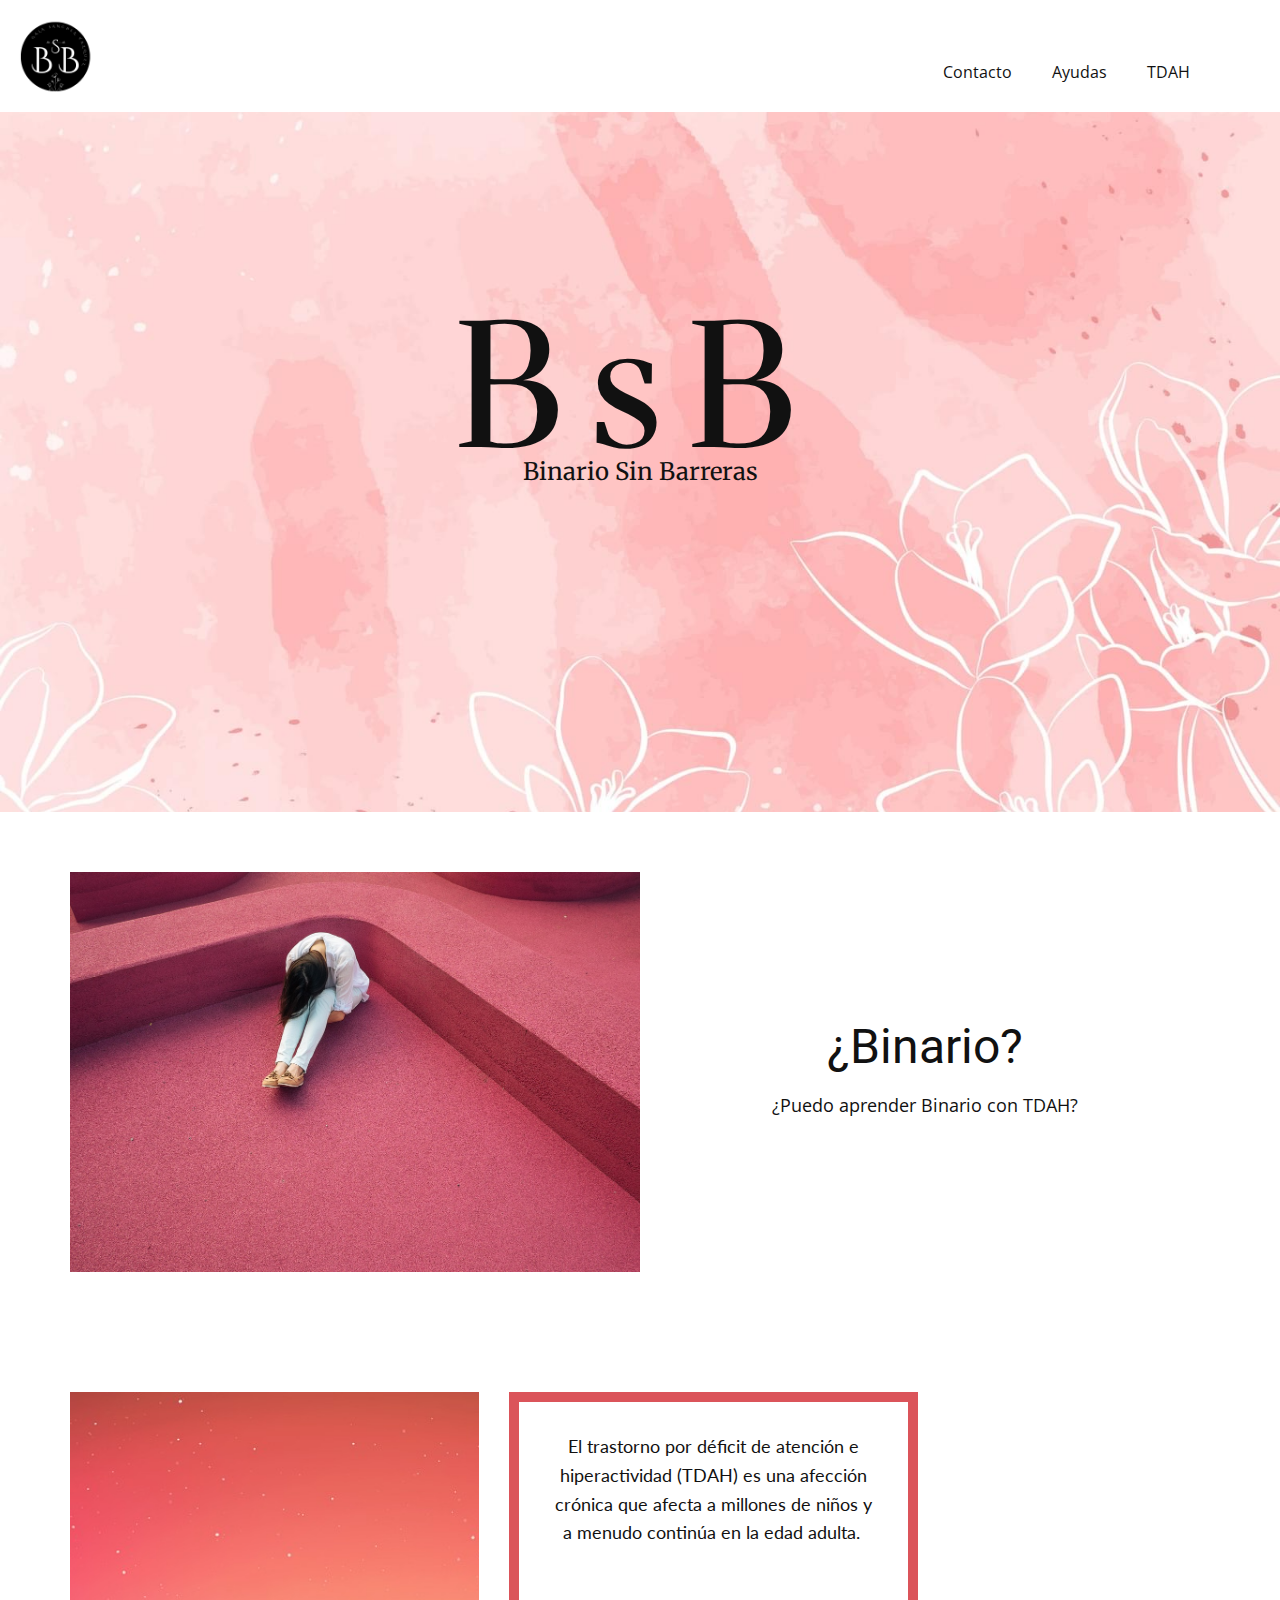
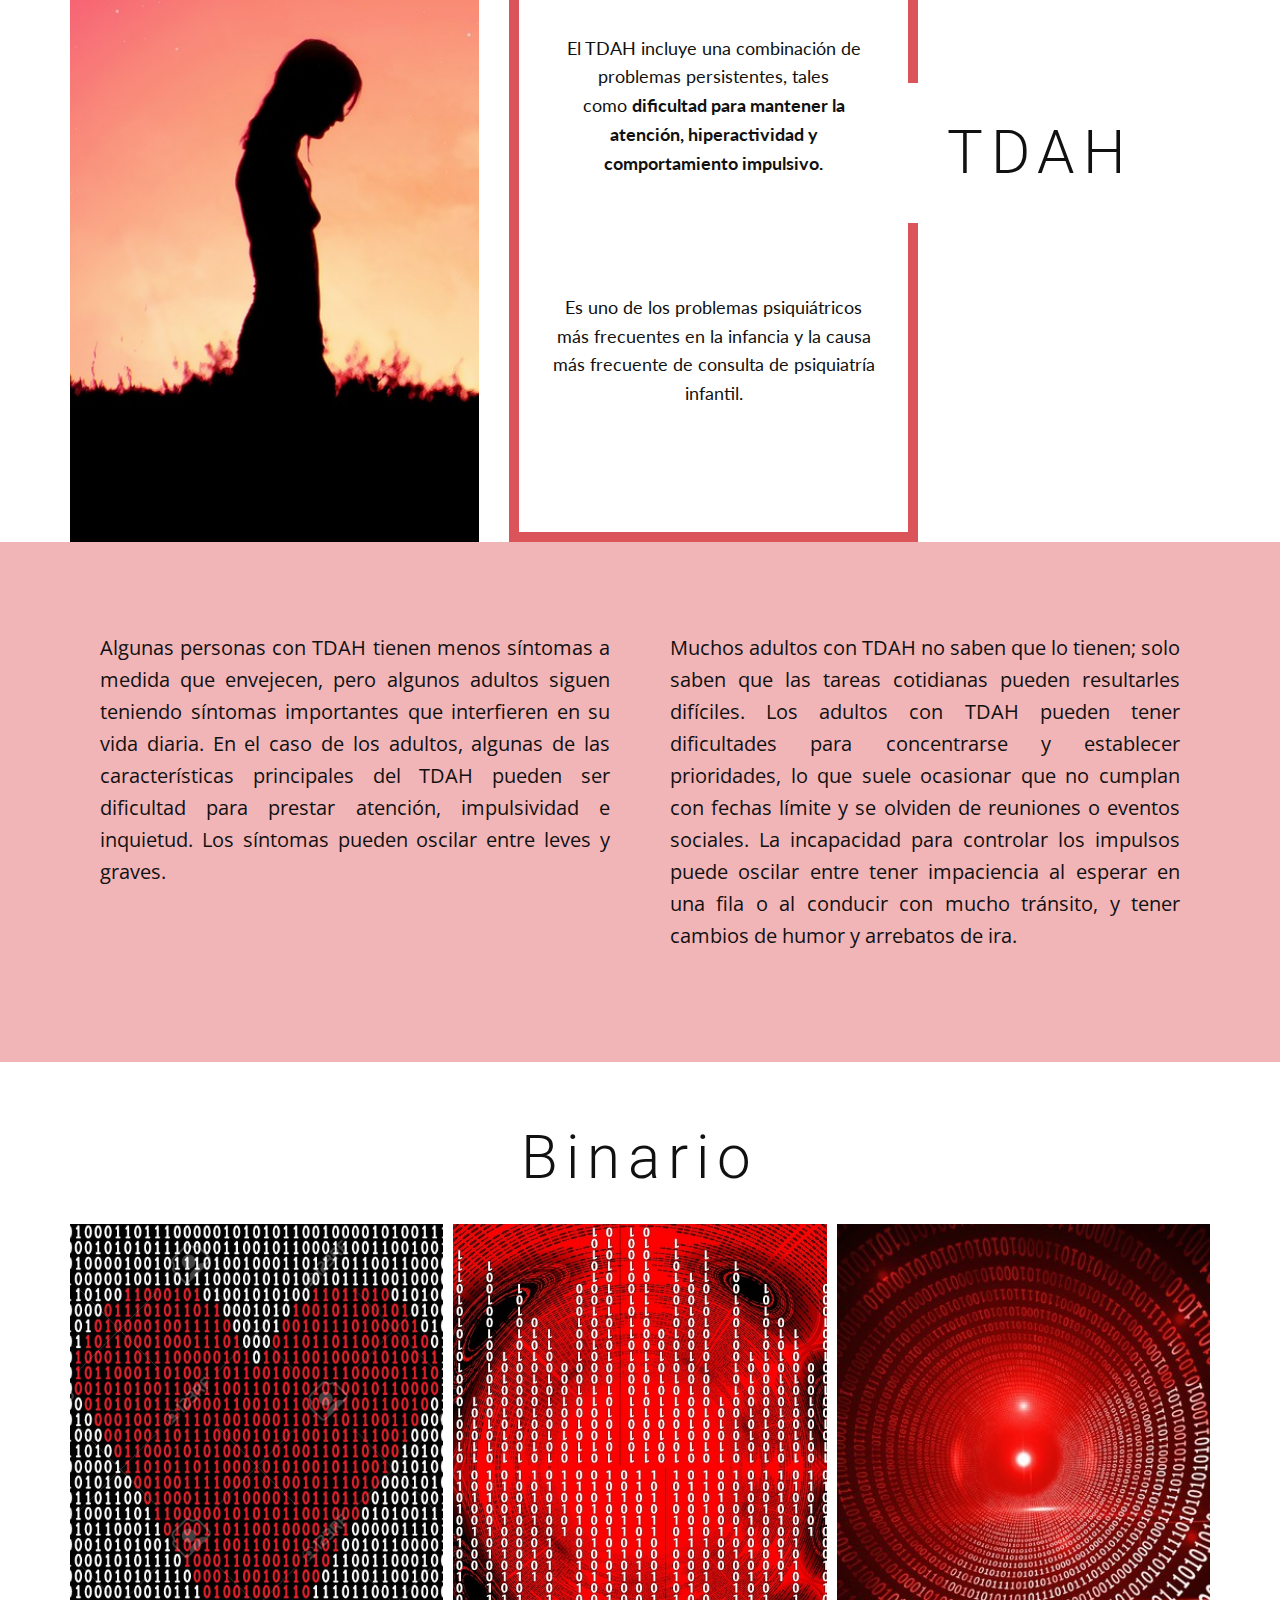
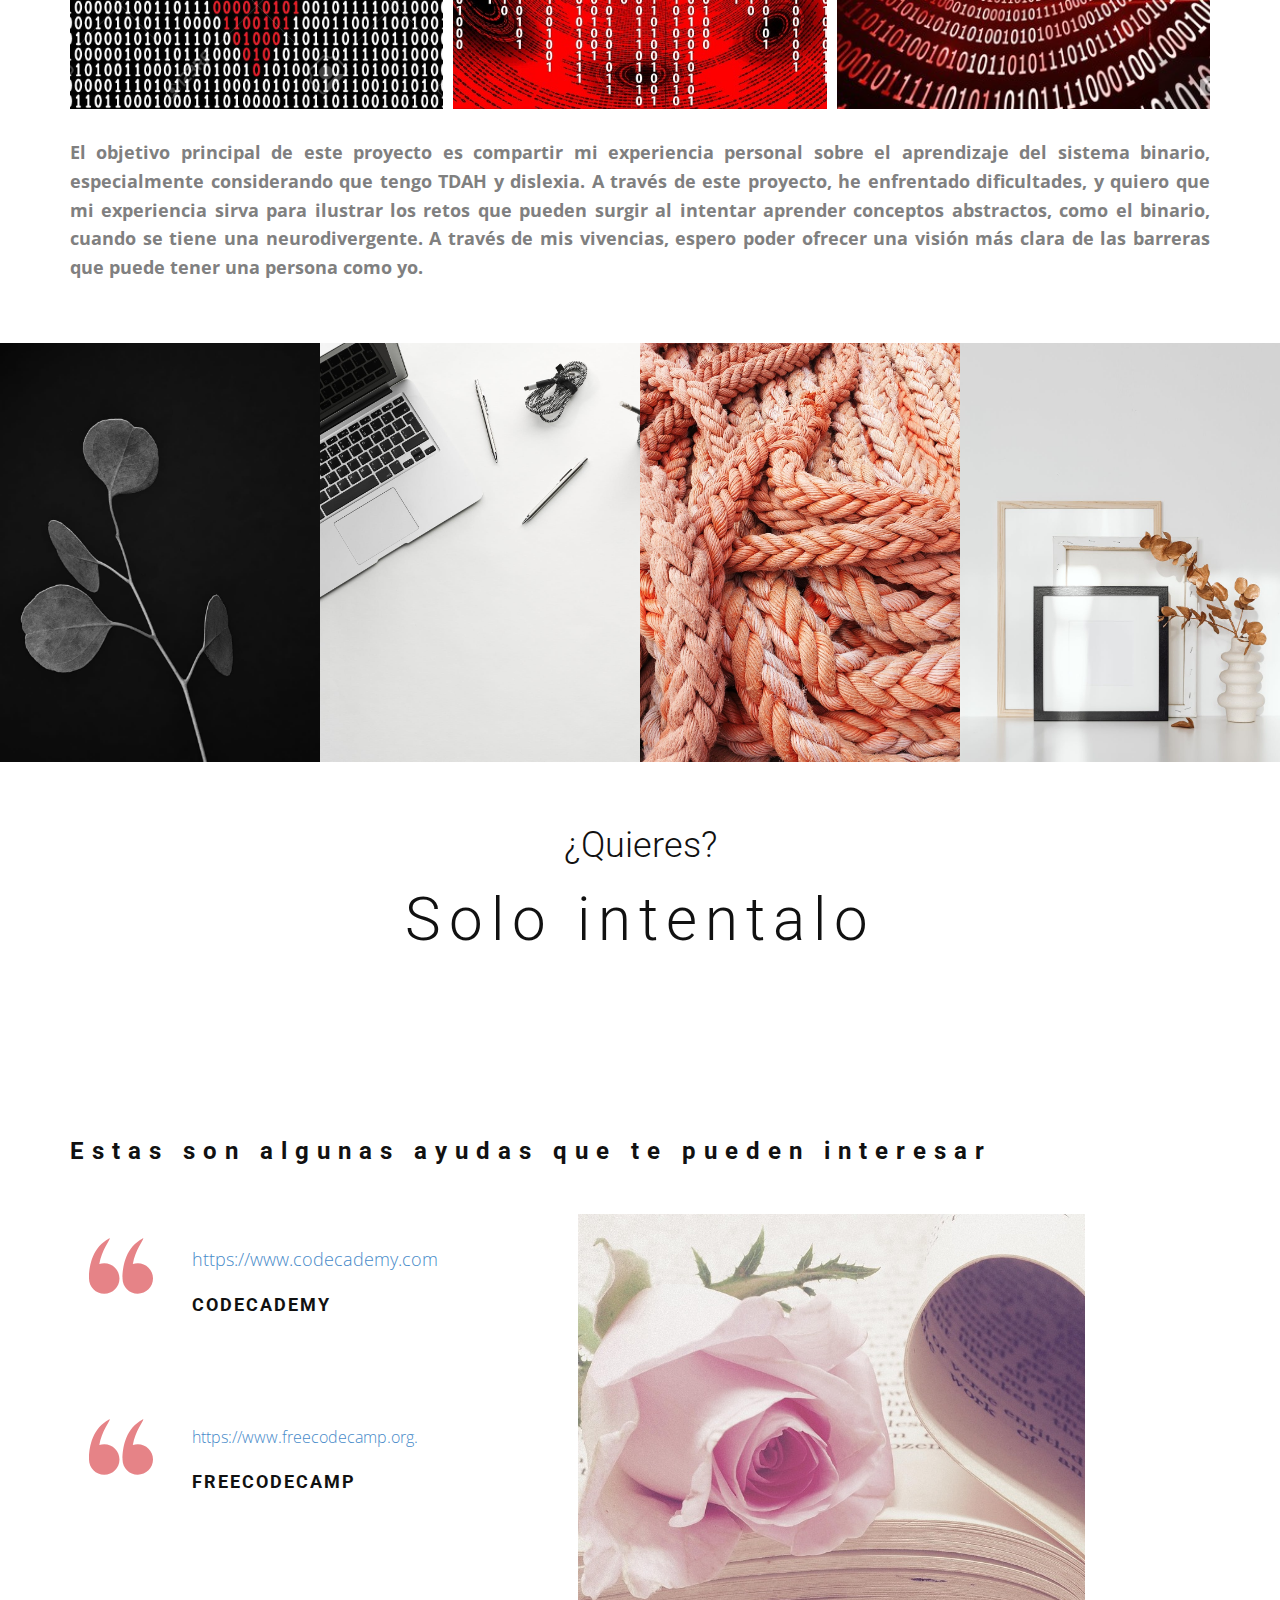
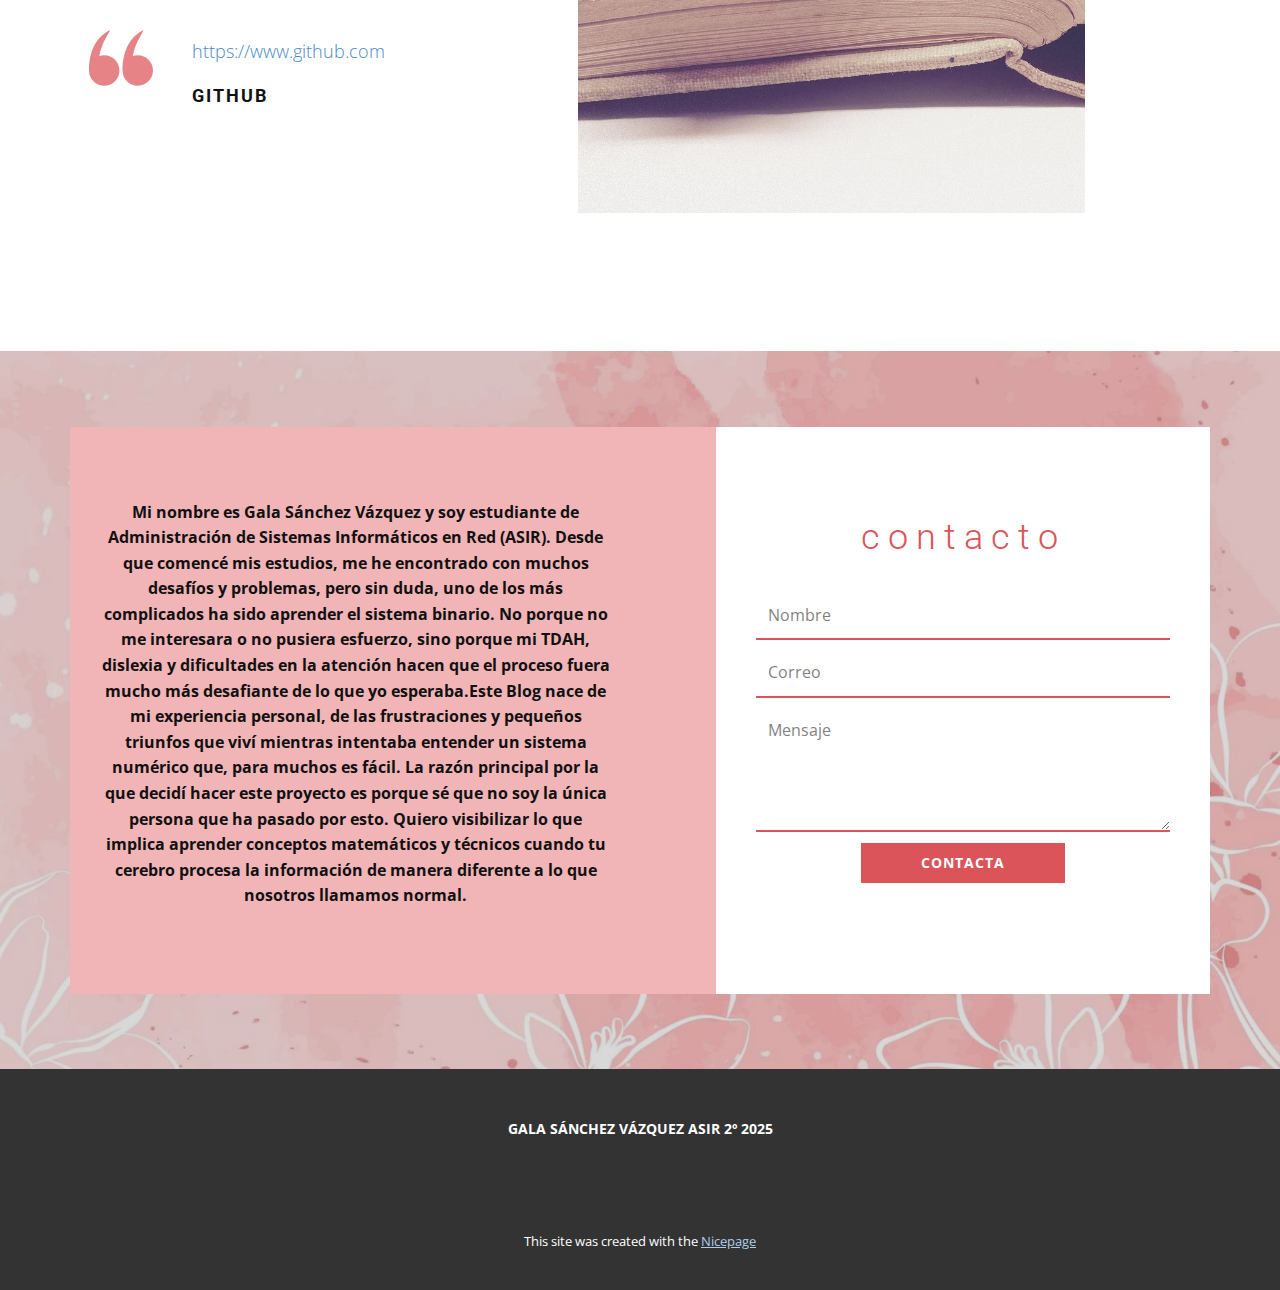
<file: Binario/index.html>
<!DOCTYPE html>
<html style="font-size: 16px;" lang="es"><head>
    <meta name="viewport" content="width=device-width, initial-scale=1.0">
    <meta charset="utf-8">
    <meta name="keywords" content="BsB, ¿Binario?, TDAH, Solo intentalo, ​Estas son algunas ayudas que te pueden interesar">
    <meta name="description" content="">
    <title>Casa</title>
    <link rel="stylesheet" href="nicepage.css" media="screen">
<link rel="stylesheet" href="index.css" media="screen">
    <script class="u-script" type="text/javascript" src="jquery.js" defer=""></script>
    <script class="u-script" type="text/javascript" src="nicepage.js" defer=""></script>
    <meta name="generator" content="Nicepage 7.6.2, nicepage.com">
    <meta name="referrer" content="origin">
    
    
    
    
    
    
    
    
    
    
    
    <link id="u-theme-google-font" rel="stylesheet" href="https://fonts.googleapis.com/css?family=Roboto:100,100i,300,300i,400,400i,500,500i,700,700i,900,900i|Open+Sans:300,300i,400,400i,500,500i,600,600i,700,700i,800,800i">
    <link id="u-page-google-font" rel="stylesheet" href="https://fonts.googleapis.com/css?family=Merriweather:300,300i,400,400i,700,700i,900,900i|Lato:100,100i,300,300i,400,400i,700,700i,900,900i">
    <script type="application/ld+json">{
		"@context": "http://schema.org",
		"@type": "Organization",
		"name": "",
		"logo": "images/logotipo.png"
}</script>
    <meta name="theme-color" content="#478ac9">
    <meta property="og:title" content="Casa">
    <meta property="og:type" content="website">
  <meta data-intl-tel-input-cdn-path="intlTelInput/"></head>
  <body data-home-page="Casa.html" data-home-page-title="Casa" data-path-to-root="./" data-include-products="false" class="u-body u-xl-mode" data-lang="es"><header class="u-clearfix u-header u-valign-top-lg u-valign-top-md u-valign-top-sm u-valign-top-xs u-header" id="header"><a href="#" class="u-image u-logo u-image-1" data-image-width="500" data-image-height="500">
        <img src="images/logotipo.png" class="u-logo-image u-logo-image-1">
      </a><nav class="u-menu u-menu-one-level u-offcanvas u-menu-1">
        <div class="menu-collapse" style="font-size: 1rem; letter-spacing: 0px;">
          <a class="u-button-style u-custom-left-right-menu-spacing u-custom-padding-bottom u-custom-top-bottom-menu-spacing u-hamburger-link u-nav-link u-text-active-palette-1-base u-text-hover-palette-2-base" href="#">
            <svg class="u-svg-link" viewBox="0 0 24 24"><use xlink:href="#menu-hamburger"></use></svg>
            <svg class="u-svg-content" version="1.1" id="menu-hamburger" viewBox="0 0 16 16" x="0px" y="0px" xmlns:xlink="http://www.w3.org/1999/xlink" xmlns="http://www.w3.org/2000/svg"><g><rect y="1" width="16" height="2"></rect><rect y="7" width="16" height="2"></rect><rect y="13" width="16" height="2"></rect>
</g></svg>
          </a>
        </div>
        <div class="u-custom-menu u-nav-container">
          <ul class="u-nav u-unstyled u-nav-1"><li class="u-nav-item"><a class="u-button-style u-nav-link u-text-active-palette-1-base u-text-hover-palette-2-base" href="./#sec-c034" data-page-id="29169564" style="padding: 10px 20px;">Contacto</a>
</li><li class="u-nav-item"><a class="u-button-style u-nav-link u-text-active-palette-1-base u-text-hover-palette-2-base" href="./#sec-0ddd" data-page-id="29169564" style="padding: 10px 20px;">Ayudas</a>
</li><li class="u-nav-item"><a class="u-button-style u-nav-link u-text-active-palette-1-base u-text-hover-palette-2-base" href="./#sec-b234" data-page-id="29169564" style="padding: 10px 20px;">TDAH</a>
</li></ul>
        </div>
        <div class="u-custom-menu u-nav-container-collapse">
          <div class="u-black u-container-style u-inner-container-layout u-opacity u-opacity-95 u-sidenav">
            <div class="u-inner-container-layout u-sidenav-overflow">
              <div class="u-menu-close"></div>
              <ul class="u-align-center u-nav u-popupmenu-items u-unstyled u-nav-2"><li class="u-nav-item"><a class="u-button-style u-nav-link" href="./#sec-c034" data-page-id="29169564">Contacto</a>
</li><li class="u-nav-item"><a class="u-button-style u-nav-link" href="./#sec-0ddd" data-page-id="29169564">Ayudas</a>
</li><li class="u-nav-item"><a class="u-button-style u-nav-link" href="./#sec-b234" data-page-id="29169564">TDAH</a>
</li></ul>
            </div>
          </div>
          <div class="u-black u-menu-overlay u-opacity u-opacity-70"></div>
        </div>
      </nav></header>
    <section class="u-align-center u-clearfix u-container-align-center u-image u-section-1" id="sec-b412" data-image-width="1600" data-image-height="978">
      <div class="u-clearfix u-sheet u-sheet-1">
        <h1 class="u-align-center-xs u-custom-font u-font-merriweather u-text u-text-default u-text-1">BsB</h1>
        <p class="u-custom-font u-font-merriweather u-text u-text-2">Binario Sin Barreras </p>
      </div>
    </section>
    <section class="u-clearfix u-section-2" id="block-3">
      <div class="u-clearfix u-sheet u-sheet-1">
        <div class="data-layout-selected u-clearfix u-expanded-width u-layout-wrap u-layout-wrap-1">
          <div class="u-layout">
            <div class="u-layout-row">
              <div class="u-container-style u-image u-layout-cell u-size-30 u-image-1" data-image-width="1280" data-image-height="853">
                <div class="u-container-layout u-container-layout-1"></div>
              </div>
              <div class="u-container-style u-layout-cell u-size-30 u-layout-cell-2">
                <div class="u-container-layout u-valign-middle-lg u-valign-middle-md u-valign-middle-sm u-valign-middle-xs u-container-layout-2">
                  <h2 class="u-align-center u-text u-text-default u-text-1">¿Binario?</h2>
                  <p class="u-align-center u-text u-text-default u-text-2">¿Puedo aprender Binario con TDAH?</p>
                </div>
              </div>
            </div>
          </div>
        </div>
      </div>
    </section>
    <section class="u-clearfix u-section-3" id="sec-b234">
      <div class="u-clearfix u-sheet u-sheet-1">
        <div class="data-layout-selected u-clearfix u-expanded-width-sm u-expanded-width-xs u-gutter-30 u-layout-wrap u-layout-wrap-1">
          <div class="u-layout">
            <div class="u-layout-row">
              <div class="u-container-style u-image u-layout-cell u-size-30 u-image-1" data-image-width="1280" data-image-height="720">
                <div class="u-container-layout u-container-layout-1"></div>
              </div>
              <div class="u-align-center u-container-align-center u-container-style u-layout-cell u-size-30 u-layout-cell-2">
                <div class="u-border-10 u-border-palette-2-base u-container-layout u-valign-bottom-lg u-valign-bottom-md u-valign-middle-sm u-valign-middle-xs u-valign-top-xl u-container-layout-2">
                  <p class="u-custom-font u-font-lato u-text u-text-1">El trastorno por déficit de atención e hiperactividad (TDAH) es una afección crónica que afecta a millones de niños y a menudo continúa en la edad adulta.&nbsp;<br>
                    <br>
                    <br>
                    <br>El TDAH incluye una combinación de problemas persistentes, tales como&nbsp;<b>dificultad para mantener la atención, hiperactividad y comportamiento impulsivo.</b>
                    <br>
                    <br>
                    <br>
                    <br>
                    <br>Es uno de los problemas psiquiátricos más frecuentes en la infancia y la causa más frecuente de consulta de psiquiatría infantil.<br>
                    <br>
                  </p>
                </div>
              </div>
            </div>
          </div>
        </div>
        <div class="u-container-style u-group u-white u-group-1">
          <div class="u-container-layout u-valign-middle u-container-layout-3">
            <h2 class="u-align-center u-text u-text-default u-text-2">TDAH</h2>
          </div>
        </div>
      </div>
    </section>
    <section class="u-clearfix u-palette-2-light-2 u-section-4" id="sec-6a15">
      <div class="u-clearfix u-sheet u-sheet-1">
        <div class="data-layout-selected u-clearfix u-expanded-width u-layout-wrap u-layout-wrap-1">
          <div class="u-layout">
            <div class="u-layout-row">
              <div class="u-align-justify u-container-style u-layout-cell u-size-30 u-layout-cell-1">
                <div class="u-container-layout u-valign-top u-container-layout-1">
                  <p class="u-text u-text-1"> Algunas personas con&nbsp;TDAH&nbsp;tienen menos síntomas a medida que envejecen, pero algunos adultos siguen teniendo síntomas importantes que interfieren en su vida diaria. En el caso de los adultos, algunas de las características principales del&nbsp;TDAH&nbsp;pueden ser dificultad para prestar atención, impulsividad e inquietud. Los síntomas pueden oscilar entre leves y graves.</p>
                </div>
              </div>
              <div class="u-align-justify u-container-style u-layout-cell u-size-30 u-layout-cell-2">
                <div class="u-container-layout u-container-layout-2">
                  <p class="u-text u-text-2"> Muchos adultos con&nbsp;TDAH&nbsp;no saben que lo tienen; solo saben que las tareas cotidianas pueden resultarles difíciles. Los adultos con&nbsp;TDAH&nbsp;pueden tener dificultades para concentrarse y establecer prioridades, lo que suele ocasionar que no cumplan con fechas límite y se olviden de reuniones o eventos sociales. La incapacidad para controlar los impulsos puede oscilar entre tener impaciencia al esperar en una fila o al conducir con mucho tránsito, y tener cambios de humor y arrebatos de ira.</p>
                </div>
              </div>
            </div>
          </div>
        </div>
      </div>
    </section>
    <section class="u-clearfix u-section-5" id="sec-8af1">
      <div class="u-clearfix u-sheet u-sheet-1">
        <h3 class="u-text u-text-default u-text-1">Binario</h3>
        <div class="u-expanded-width u-gallery u-layout-grid u-lightbox u-no-transition u-show-text-on-hover u-gallery-1">
          <div class="u-gallery-inner u-gallery-inner-1">
            <div class="u-effect-fade u-gallery-item">
              <div class="u-back-slide" data-image-width="1300" data-image-height="1300">
                <img class="u-back-image u-expanded" src="images/117514141-corao-de-cdigo-binrio-tecnologia-do-amor-amor-moderno-cdigo-do-amor-ilustrao.jpg">
              </div>
              <div class="u-over-slide u-shading u-over-slide-1"></div>
            </div>
            <div class="u-effect-fade u-gallery-item">
              <div class="u-back-slide" data-image-width="1280" data-image-height="663">
                <img class="u-back-image u-expanded" src="images/2fb3819443abb5deb65f5a96e76202fd72470088968d9d77e5e5d63f12f59be992143d124288376ee7c2251ded43e71b3aac584f63de953a57b624_1280.jpg">
              </div>
              <div class="u-over-slide u-shading u-over-slide-2"></div>
            </div>
            <div class="u-effect-fade u-gallery-item">
              <div class="u-back-slide" data-image-width="700" data-image-height="467">
                <img class="u-back-image u-expanded" src="images/fotomurales-brillante-codigo-binario-rojo-sobre-fondo-negro.jpg.jpg">
              </div>
              <div class="u-over-slide u-shading u-over-slide-3"></div>
            </div>
          </div>
        </div>
        <p class="u-align-justify u-text u-text-grey-50 u-text-2"><b>El objetivo principal de este proyecto es compartir mi experiencia personal sobre el aprendizaje del sistema binario, especialmente considerando que tengo TDAH y dislexia. A través de este proyecto, he enfrentado dificultades, y quiero que mi experiencia sirva para ilustrar los retos que pueden surgir al intentar aprender conceptos abstractos, como el binario, cuando se tiene una neurodivergente. A través de mis vivencias, espero poder ofrecer una visión más clara de las barreras que puede tener una persona como yo.</b>
        </p>
      </div>
    </section>
    <section class="u-clearfix u-valign-middle-lg u-valign-middle-xl u-section-6" id="sec-7e80">
      <div class="u-expanded-width u-gallery u-layout-grid u-lightbox u-no-transition u-show-text-on-hover u-gallery-1">
        <div class="u-gallery-inner u-gallery-inner-1">
          <div class="u-effect-fade u-gallery-item">
            <div class="u-back-slide" data-image-width="998" data-image-height="1500">
              <img class="u-back-image u-expanded" src="images/pexels-photo-4497194.jpeg">
            </div>
            <div class="u-over-slide u-shading u-over-slide-1"></div>
          </div>
          <div class="u-effect-fade u-gallery-item u-gallery-item-2">
            <div class="u-back-slide" data-image-width="2248" data-image-height="1500">
              <img class="u-back-image u-expanded u-back-image-2" src="images/pexels-photo-3184450.jpeg">
            </div>
            <div class="u-over-slide u-shading u-over-slide-2"></div>
          </div>
          <div class="u-effect-fade u-gallery-item u-gallery-item-3">
            <div class="u-back-slide">
              <img class="u-back-image u-expanded" src="images/pexels-photo-2971245.jpeg">
            </div>
            <div class="u-over-slide u-shading u-over-slide-3"></div>
          </div>
          <div class="u-effect-fade u-gallery-item u-gallery-item-4">
            <div class="u-back-slide" data-image-width="1000" data-image-height="1500">
              <img class="u-back-image u-expanded" src="images/pexels-photo-5978712.jpeg">
            </div>
            <div class="u-over-slide u-shading u-over-slide-4"></div>
          </div>
        </div>
      </div>
    </section>
    <section class="u-align-center u-clearfix u-container-align-center u-section-7" id="sec-4c74">
      <div class="u-clearfix u-sheet u-valign-middle-lg u-valign-middle-md u-valign-middle-sm u-valign-middle-xs u-sheet-1">
        <h3 class="u-text u-text-default u-text-1">¿Quieres?</h3>
        <h1 class="u-text u-text-2">Solo intentalo</h1>
      </div>
    </section>
    <section class="u-align-center-sm u-align-center-xs u-align-left-lg u-align-left-md u-align-left-xl u-clearfix u-section-8" id="sec-0ddd">
      <div class="u-clearfix u-sheet u-sheet-1">
        <h2 class="u-text u-text-1"><b>Estas son algunas ayudas que te pueden interesar&nbsp;</b>
        </h2>
        <div class="data-layout-selected u-clearfix u-gutter-0 u-layout-wrap u-layout-wrap-1">
          <div class="u-gutter-0 u-layout">
            <div class="u-layout-row">
              <div class="u-size-30 u-size-60-md">
                <div class="u-layout-col">
                  <div class="u-size-20">
                    <div class="u-layout-row">
                      <div class="u-align-center u-container-align-center u-container-style u-layout-cell u-left-cell u-size-12 u-layout-cell-1">
                        <div class="u-container-layout u-valign-top u-container-layout-1">
                          <span class="u-icon u-icon-circle u-text-palette-2-light-1 u-icon-1"><svg class="u-svg-link" preserveAspectRatio="xMidYMin slice" viewBox="0 0 508.044 508.044" style=""><use xlink:href="#svg-4d83"></use></svg><svg class="u-svg-content" viewBox="0 0 508.044 508.044" x="0px" y="0px" id="svg-4d83" style="enable-background:new 0 0 508.044 508.044;"><g><g><path d="M0.108,352.536c0,66.794,54.144,120.938,120.937,120.938c66.794,0,120.938-54.144,120.938-120.938    s-54.144-120.937-120.938-120.937c-13.727,0-26.867,2.393-39.168,6.61C109.093,82.118,230.814-18.543,117.979,64.303    C-7.138,156.17-0.026,348.84,0.114,352.371C0.114,352.426,0.108,352.475,0.108,352.536z"></path><path d="M266.169,352.536c0,66.794,54.144,120.938,120.938,120.938s120.938-54.144,120.938-120.938S453.9,231.599,387.106,231.599    c-13.728,0-26.867,2.393-39.168,6.61C375.154,82.118,496.875-18.543,384.04,64.303C258.923,156.17,266.034,348.84,266.175,352.371    C266.175,352.426,266.169,352.475,266.169,352.536z"></path>
</g>
</g></svg></span>
                        </div>
                      </div>
                      <div class="u-align-center-sm u-align-center-xs u-align-left-lg u-align-left-md u-align-left-xl u-container-style u-layout-cell u-size-48 u-layout-cell-2">
                        <div class="u-container-layout u-container-layout-2">
                          <p class="u-text u-text-2">
                            <a href="https://www.codecademy.com" class="u-active-none u-border-none u-btn u-button-link u-button-style u-hover-none u-none u-text-palette-1-base u-btn-1" title="https://www.codecademy.com" target="_blank">https://www.codecademy.com</a>
                          </p>
                          <h4 class="u-text u-text-3">codecademy</h4>
                        </div>
                      </div>
                    </div>
                  </div>
                  <div class="u-size-20">
                    <div class="u-layout-row">
                      <div class="u-align-center u-container-align-center u-container-style u-layout-cell u-left-cell u-shape-rectangle u-size-12 u-layout-cell-3">
                        <div class="u-container-layout u-valign-top u-container-layout-3">
                          <span class="u-icon u-icon-circle u-text-palette-2-light-1 u-icon-2"><svg class="u-svg-link" preserveAspectRatio="xMidYMin slice" viewBox="0 0 508.044 508.044" style=""><use xlink:href="#svg-3369"></use></svg><svg class="u-svg-content" viewBox="0 0 508.044 508.044" x="0px" y="0px" id="svg-3369" style="enable-background:new 0 0 508.044 508.044;"><g><g><path d="M0.108,352.536c0,66.794,54.144,120.938,120.937,120.938c66.794,0,120.938-54.144,120.938-120.938    s-54.144-120.937-120.938-120.937c-13.727,0-26.867,2.393-39.168,6.61C109.093,82.118,230.814-18.543,117.979,64.303    C-7.138,156.17-0.026,348.84,0.114,352.371C0.114,352.426,0.108,352.475,0.108,352.536z"></path><path d="M266.169,352.536c0,66.794,54.144,120.938,120.938,120.938s120.938-54.144,120.938-120.938S453.9,231.599,387.106,231.599    c-13.728,0-26.867,2.393-39.168,6.61C375.154,82.118,496.875-18.543,384.04,64.303C258.923,156.17,266.034,348.84,266.175,352.371    C266.175,352.426,266.169,352.475,266.169,352.536z"></path>
</g>
</g></svg></span>
                        </div>
                      </div>
                      <div class="u-align-center-sm u-align-center-xs u-align-left-lg u-align-left-md u-align-left-xl u-container-style u-layout-cell u-shape-rectangle u-size-48 u-layout-cell-4">
                        <div class="u-container-layout u-valign-top u-container-layout-4">
                          <p class="u-text u-text-4">
                            <a class="u-active-none u-border-none u-btn u-button-link u-button-style u-hover-none u-none u-text-palette-1-base u-btn-2" href="https://www.freecodecamp.org" title="https://www.freecodecamp.org" target="_blank">https://www.freecodecamp.org.<br>
                            </a>
                          </p>
                          <h4 class="u-text u-text-5"> freecodecamp</h4>
                        </div>
                      </div>
                    </div>
                  </div>
                  <div class="u-size-20">
                    <div class="u-layout-row">
                      <div class="u-align-center u-container-align-center u-container-style u-layout-cell u-left-cell u-size-12 u-layout-cell-5">
                        <div class="u-container-layout u-valign-top u-container-layout-5">
                          <span class="u-icon u-icon-circle u-text-palette-2-light-1 u-icon-3"><svg class="u-svg-link" preserveAspectRatio="xMidYMin slice" viewBox="0 0 508.044 508.044" style=""><use xlink:href="#svg-9e9f"></use></svg><svg class="u-svg-content" viewBox="0 0 508.044 508.044" x="0px" y="0px" id="svg-9e9f" style="enable-background:new 0 0 508.044 508.044;"><g><g><path d="M0.108,352.536c0,66.794,54.144,120.938,120.937,120.938c66.794,0,120.938-54.144,120.938-120.938    s-54.144-120.937-120.938-120.937c-13.727,0-26.867,2.393-39.168,6.61C109.093,82.118,230.814-18.543,117.979,64.303    C-7.138,156.17-0.026,348.84,0.114,352.371C0.114,352.426,0.108,352.475,0.108,352.536z"></path><path d="M266.169,352.536c0,66.794,54.144,120.938,120.938,120.938s120.938-54.144,120.938-120.938S453.9,231.599,387.106,231.599    c-13.728,0-26.867,2.393-39.168,6.61C375.154,82.118,496.875-18.543,384.04,64.303C258.923,156.17,266.034,348.84,266.175,352.371    C266.175,352.426,266.169,352.475,266.169,352.536z"></path>
</g>
</g></svg></span>
                        </div>
                      </div>
                      <div class="u-align-center-sm u-align-center-xs u-align-left-lg u-align-left-md u-align-left-xl u-container-style u-layout-cell u-size-48 u-layout-cell-6">
                        <div class="u-container-layout u-container-layout-6">
                          <p class="u-text u-text-6">
                            <a class="u-active-none u-border-none u-btn u-button-link u-button-style u-hover-none u-none u-text-palette-1-base u-btn-3" href="https://www.github.com" title="https://www.github.com" target="_blank">https://www.github.com </a>
                          </p>
                          <h4 class="u-text u-text-7"> github</h4>
                        </div>
                      </div>
                    </div>
                  </div>
                </div>
              </div>
              <div class="u-size-30 u-size-60-md">
                <div class="u-layout-col">
                  <div class="u-container-style u-image u-layout-cell u-right-cell u-size-60 u-image-1" data-image-width="1280" data-image-height="960">
                    <div class="u-container-layout u-container-layout-7"></div>
                  </div>
                </div>
              </div>
            </div>
          </div>
        </div>
      </div>
    </section>
    <section class="u-align-center u-clearfix u-container-align-center u-image u-shading u-section-9" id="sec-c034">
      <div class="u-clearfix u-sheet u-valign-middle u-sheet-1">
        <div class="data-layout-selected u-clearfix u-expanded-width u-layout-wrap u-layout-wrap-1">
          <div class="u-gutter-0 u-layout">
            <div class="u-layout-row">
              <div class="u-align-center u-container-align-center u-container-style u-layout-cell u-left-cell u-palette-2-light-2 u-size-34 u-layout-cell-1">
                <div class="u-container-layout u-valign-middle-lg u-valign-middle-md u-valign-middle-sm u-valign-middle-xs u-container-layout-1">
                  <p class="u-large-text u-text u-text-variant u-text-1"><b>Mi nombre es Gala Sánchez Vázquez y soy estudiante de Administración de Sistemas Informáticos en Red (ASIR). Desde que comencé mis estudios, me he encontrado con muchos desafíos y problemas, pero sin duda, uno de los más complicados ha sido aprender el sistema binario. No porque no me interesara o no pusiera esfuerzo, sino porque mi TDAH, dislexia y dificultades en la atención hacen que el proceso fuera mucho más desafiante de lo que yo esperaba.Este Blog nace de mi experiencia personal, de las frustraciones y pequeños triunfos que viví mientras intentaba entender un sistema numérico que, para muchos es fácil. La razón principal por la que decidí hacer este proyecto es porque sé que no soy la única persona que ha pasado por esto. Quiero visibilizar lo que implica aprender conceptos matemáticos y técnicos cuando tu cerebro procesa la información de manera diferente a lo que nosotros llamamos normal.</b>
                  </p>
                </div>
              </div>
              <div class="u-container-style u-layout-cell u-right-cell u-size-26 u-white u-layout-cell-2">
                <div class="u-container-layout u-valign-middle u-container-layout-2">
                  <h3 class="u-align-center u-text u-text-palette-2-base u-text-2">contacto</h3>
                  <div class="u-expanded-width u-form u-form-1">
                    <form action="https://forms.nicepagesrv.com/v2/form/process" class="u-clearfix u-form-spacing-10 u-form-vertical u-inner-form" style="padding: 10px" source="email" name="form">
                      <div class="u-form-group u-form-name">
                        <label for="name-5a14" class="u-form-control-hidden u-label">Name</label>
                        <input type="text" placeholder="Nombre" id="name-5a14" name="name" class="u-border-2 u-border-no-left u-border-no-right u-border-no-top u-border-palette-2-base u-input u-input-rectangle" required="">
                      </div>
                      <div class="u-form-email u-form-group">
                        <label for="email-5a14" class="u-form-control-hidden u-label">Email</label>
                        <input type="email" placeholder="Correo" id="email-5a14" name="email" class="u-border-2 u-border-no-left u-border-no-right u-border-no-top u-border-palette-2-base u-input u-input-rectangle" required="">
                      </div>
                      <div class="u-form-group u-form-message">
                        <label for="message-5a14" class="u-form-control-hidden u-label">Message</label>
                        <textarea placeholder="Mensaje" rows="4" cols="50" id="message-5a14" name="message" class="u-border-2 u-border-no-left u-border-no-right u-border-no-top u-border-palette-2-base u-input u-input-rectangle" required=""></textarea>
                      </div>
                      <div class="u-align-center u-form-group u-form-submit">
                        <a href="#" class="u-btn u-btn-submit u-button-style u-palette-2-base u-btn-1">Contacta</a>
                        <input type="submit" value="submit" class="u-form-control-hidden">
                      </div>
                      <div class="u-form-send-message u-form-send-success"> Thank you! Your message has been sent. </div>
                      <div class="u-form-send-error u-form-send-message"> Unable to send your message. Please fix errors then try again. </div>
                      <input type="hidden" value="" name="recaptchaResponse">
                      <input type="hidden" name="formServices" value="15a8cb10-71ce-84f5-83ff-dd7b61cada59">
                    </form>
                  </div>
                </div>
              </div>
            </div>
          </div>
        </div>
      </div>
    </section>
    
    
    
    <footer class="u-align-center u-clearfix u-container-align-center u-footer u-grey-80 u-footer" id="footer"><div class="u-clearfix u-sheet u-sheet-1">
        <p class="u-small-text u-text u-text-variant u-text-1"><b>GALA SÁNCHEZ VÁZQUEZ ASIR 2º 2025</b>
        </p>
      </div></footer>
    <section class="u-backlink u-clearfix u-grey-80">
      <p class="u-text">
        <span>This site was created with the </span>
        <a class="u-link" href="https://nicepage.com/" target="_blank" rel="nofollow">
          <span>Nicepage</span>
        </a>
      </p>
    </section>
  
</body></html>
</file>
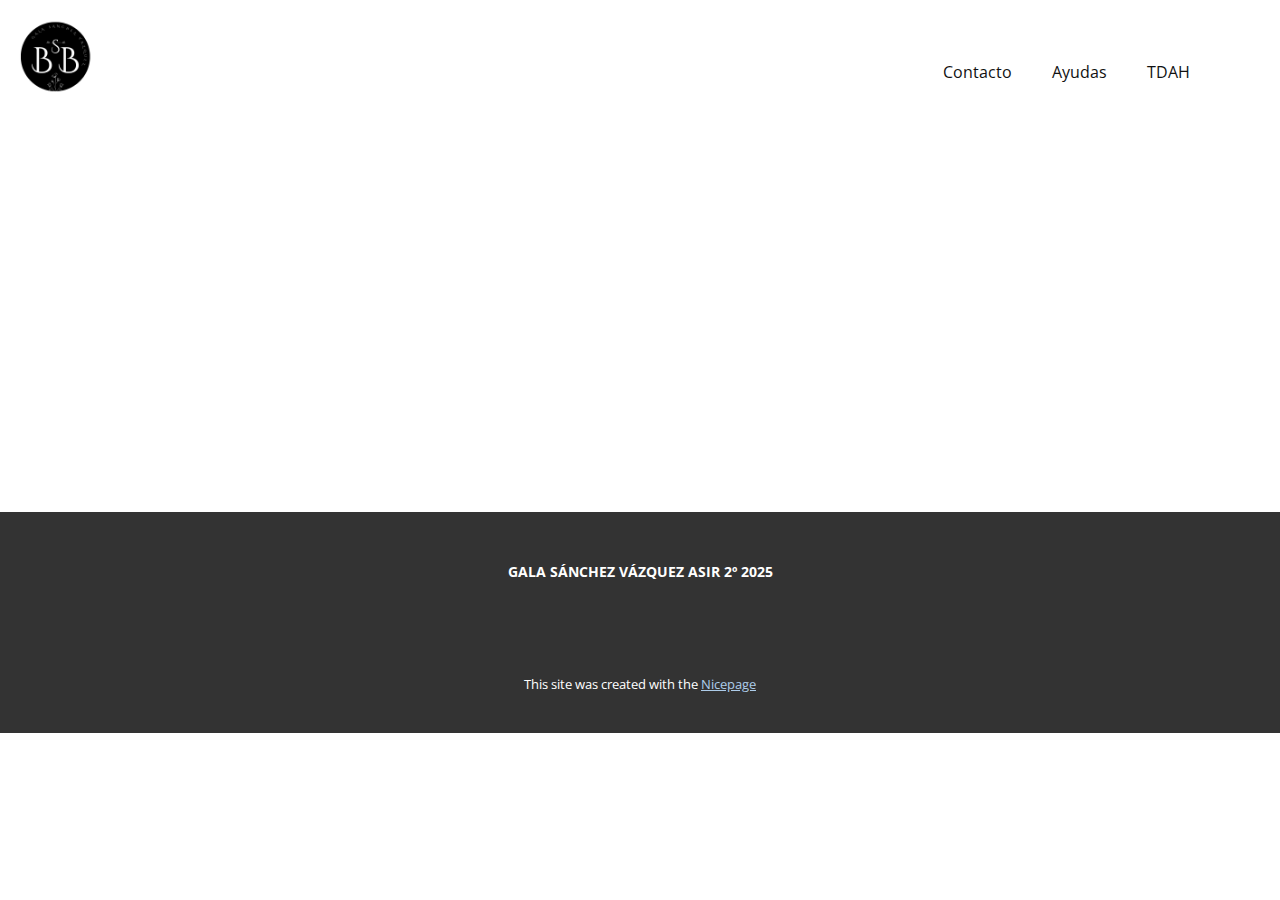
<file: Binario/Acerca-de.html>
<!DOCTYPE html>
<html style="font-size: 16px;" lang="es"><head>
    <meta name="viewport" content="width=device-width, initial-scale=1.0">
    <meta charset="utf-8">
    <meta name="keywords" content="">
    <meta name="description" content="">
    <title>Acerca de</title>
    <link rel="stylesheet" href="nicepage.css" media="screen">
<link rel="stylesheet" href="Acerca-de.css" media="screen">
    <script class="u-script" type="text/javascript" src="jquery.js" defer=""></script>
    <script class="u-script" type="text/javascript" src="nicepage.js" defer=""></script>
    <meta name="generator" content="Nicepage 7.6.2, nicepage.com">
    
    
    
    <link id="u-theme-google-font" rel="stylesheet" href="https://fonts.googleapis.com/css?family=Roboto:100,100i,300,300i,400,400i,500,500i,700,700i,900,900i|Open+Sans:300,300i,400,400i,500,500i,600,600i,700,700i,800,800i">
    <script type="application/ld+json">{
		"@context": "http://schema.org",
		"@type": "Organization",
		"name": "",
		"logo": "images/logotipo.png"
}</script>
    <meta name="theme-color" content="#478ac9">
    <meta property="og:title" content="Acerca de">
    <meta property="og:type" content="website">
  <meta data-intl-tel-input-cdn-path="intlTelInput/"></head>
  <body data-path-to-root="./" data-include-products="false" class="u-body u-xl-mode" data-lang="es"><header class="u-clearfix u-header u-valign-top-lg u-valign-top-md u-valign-top-sm u-valign-top-xs u-header" id="header"><a href="#" class="u-image u-logo u-image-1" data-image-width="500" data-image-height="500">
        <img src="images/logotipo.png" class="u-logo-image u-logo-image-1">
      </a><nav class="u-menu u-menu-one-level u-offcanvas u-menu-1">
        <div class="menu-collapse" style="font-size: 1rem; letter-spacing: 0px;">
          <a class="u-button-style u-custom-left-right-menu-spacing u-custom-padding-bottom u-custom-top-bottom-menu-spacing u-hamburger-link u-nav-link u-text-active-palette-1-base u-text-hover-palette-2-base" href="#">
            <svg class="u-svg-link" viewBox="0 0 24 24"><use xlink:href="#menu-hamburger"></use></svg>
            <svg class="u-svg-content" version="1.1" id="menu-hamburger" viewBox="0 0 16 16" x="0px" y="0px" xmlns:xlink="http://www.w3.org/1999/xlink" xmlns="http://www.w3.org/2000/svg"><g><rect y="1" width="16" height="2"></rect><rect y="7" width="16" height="2"></rect><rect y="13" width="16" height="2"></rect>
</g></svg>
          </a>
        </div>
        <div class="u-custom-menu u-nav-container">
          <ul class="u-nav u-unstyled u-nav-1"><li class="u-nav-item"><a class="u-button-style u-nav-link u-text-active-palette-1-base u-text-hover-palette-2-base" href="./#sec-c034" data-page-id="29169564" style="padding: 10px 20px;">Contacto</a>
</li><li class="u-nav-item"><a class="u-button-style u-nav-link u-text-active-palette-1-base u-text-hover-palette-2-base" href="./#sec-0ddd" data-page-id="29169564" style="padding: 10px 20px;">Ayudas</a>
</li><li class="u-nav-item"><a class="u-button-style u-nav-link u-text-active-palette-1-base u-text-hover-palette-2-base" href="./#sec-b234" data-page-id="29169564" style="padding: 10px 20px;">TDAH</a>
</li></ul>
        </div>
        <div class="u-custom-menu u-nav-container-collapse">
          <div class="u-black u-container-style u-inner-container-layout u-opacity u-opacity-95 u-sidenav">
            <div class="u-inner-container-layout u-sidenav-overflow">
              <div class="u-menu-close"></div>
              <ul class="u-align-center u-nav u-popupmenu-items u-unstyled u-nav-2"><li class="u-nav-item"><a class="u-button-style u-nav-link" href="./#sec-c034" data-page-id="29169564">Contacto</a>
</li><li class="u-nav-item"><a class="u-button-style u-nav-link" href="./#sec-0ddd" data-page-id="29169564">Ayudas</a>
</li><li class="u-nav-item"><a class="u-button-style u-nav-link" href="./#sec-b234" data-page-id="29169564">TDAH</a>
</li></ul>
            </div>
          </div>
          <div class="u-black u-menu-overlay u-opacity u-opacity-70"></div>
        </div>
      </nav></header>
    <section class="u-clearfix u-section-1" id="block-1">
      <div class="u-clearfix u-sheet u-sheet-1"></div>
    </section>
    
    
    
    <footer class="u-align-center u-clearfix u-container-align-center u-footer u-grey-80 u-footer" id="footer"><div class="u-clearfix u-sheet u-sheet-1">
        <p class="u-small-text u-text u-text-variant u-text-1"><b>GALA SÁNCHEZ VÁZQUEZ ASIR 2º 2025</b>
        </p>
      </div></footer>
    <section class="u-backlink u-clearfix u-grey-80">
      <p class="u-text">
        <span>This site was created with the </span>
        <a class="u-link" href="https://nicepage.com/" target="_blank" rel="nofollow">
          <span>Nicepage</span>
        </a>
      </p>
    </section>
  
</body></html>
</file>
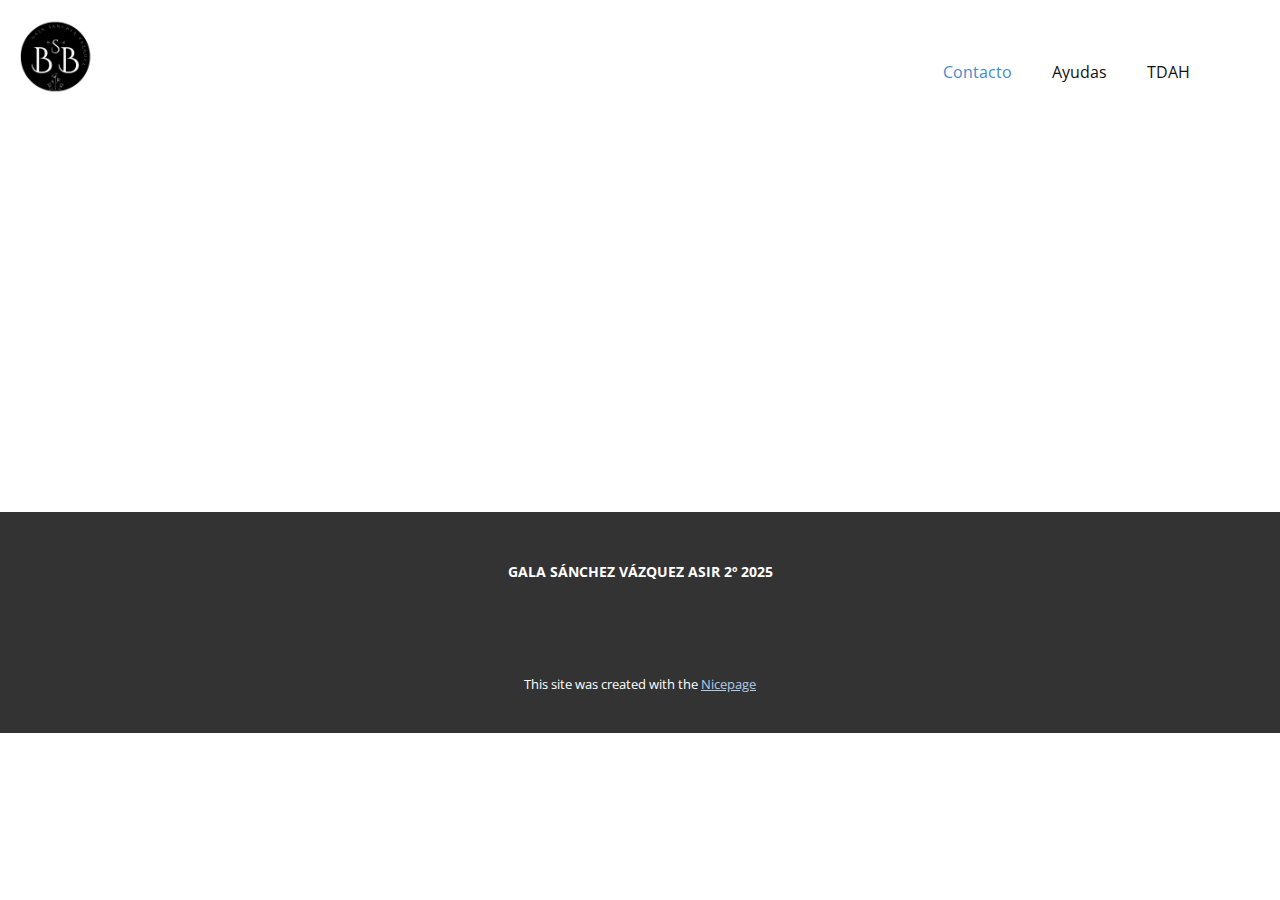
<file: Binario/Contacto.html>
<!DOCTYPE html>
<html style="font-size: 16px;" lang="es"><head>
    <meta name="viewport" content="width=device-width, initial-scale=1.0">
    <meta charset="utf-8">
    <meta name="keywords" content="">
    <meta name="description" content="">
    <title>Contacto</title>
    <link rel="stylesheet" href="nicepage.css" media="screen">
<link rel="stylesheet" href="Contacto.css" media="screen">
    <script class="u-script" type="text/javascript" src="jquery.js" defer=""></script>
    <script class="u-script" type="text/javascript" src="nicepage.js" defer=""></script>
    <meta name="generator" content="Nicepage 7.6.2, nicepage.com">
    
    
    
    <link id="u-theme-google-font" rel="stylesheet" href="https://fonts.googleapis.com/css?family=Roboto:100,100i,300,300i,400,400i,500,500i,700,700i,900,900i|Open+Sans:300,300i,400,400i,500,500i,600,600i,700,700i,800,800i">
    <script type="application/ld+json">{
		"@context": "http://schema.org",
		"@type": "Organization",
		"name": "",
		"logo": "images/logotipo.png"
}</script>
    <meta name="theme-color" content="#478ac9">
    <meta property="og:title" content="Contacto">
    <meta property="og:type" content="website">
  <meta data-intl-tel-input-cdn-path="intlTelInput/"></head>
  <body data-path-to-root="./" data-include-products="false" class="u-body u-xl-mode" data-lang="es"><header class="u-clearfix u-header u-valign-top-lg u-valign-top-md u-valign-top-sm u-valign-top-xs u-header" id="header"><a href="#" class="u-image u-logo u-image-1" data-image-width="500" data-image-height="500">
        <img src="images/logotipo.png" class="u-logo-image u-logo-image-1">
      </a><nav class="u-menu u-menu-one-level u-offcanvas u-menu-1">
        <div class="menu-collapse" style="font-size: 1rem; letter-spacing: 0px;">
          <a class="u-button-style u-custom-left-right-menu-spacing u-custom-padding-bottom u-custom-top-bottom-menu-spacing u-hamburger-link u-nav-link u-text-active-palette-1-base u-text-hover-palette-2-base" href="#">
            <svg class="u-svg-link" viewBox="0 0 24 24"><use xlink:href="#menu-hamburger"></use></svg>
            <svg class="u-svg-content" version="1.1" id="menu-hamburger" viewBox="0 0 16 16" x="0px" y="0px" xmlns:xlink="http://www.w3.org/1999/xlink" xmlns="http://www.w3.org/2000/svg"><g><rect y="1" width="16" height="2"></rect><rect y="7" width="16" height="2"></rect><rect y="13" width="16" height="2"></rect>
</g></svg>
          </a>
        </div>
        <div class="u-custom-menu u-nav-container">
          <ul class="u-nav u-unstyled u-nav-1"><li class="u-nav-item"><a class="u-button-style u-nav-link u-text-active-palette-1-base u-text-hover-palette-2-base" href="./#sec-c034" data-page-id="29169564" style="padding: 10px 20px;">Contacto</a>
</li><li class="u-nav-item"><a class="u-button-style u-nav-link u-text-active-palette-1-base u-text-hover-palette-2-base" href="./#sec-0ddd" data-page-id="29169564" style="padding: 10px 20px;">Ayudas</a>
</li><li class="u-nav-item"><a class="u-button-style u-nav-link u-text-active-palette-1-base u-text-hover-palette-2-base" href="./#sec-b234" data-page-id="29169564" style="padding: 10px 20px;">TDAH</a>
</li></ul>
        </div>
        <div class="u-custom-menu u-nav-container-collapse">
          <div class="u-black u-container-style u-inner-container-layout u-opacity u-opacity-95 u-sidenav">
            <div class="u-inner-container-layout u-sidenav-overflow">
              <div class="u-menu-close"></div>
              <ul class="u-align-center u-nav u-popupmenu-items u-unstyled u-nav-2"><li class="u-nav-item"><a class="u-button-style u-nav-link" href="./#sec-c034" data-page-id="29169564">Contacto</a>
</li><li class="u-nav-item"><a class="u-button-style u-nav-link" href="./#sec-0ddd" data-page-id="29169564">Ayudas</a>
</li><li class="u-nav-item"><a class="u-button-style u-nav-link" href="./#sec-b234" data-page-id="29169564">TDAH</a>
</li></ul>
            </div>
          </div>
          <div class="u-black u-menu-overlay u-opacity u-opacity-70"></div>
        </div>
      </nav></header>
    <section class="u-clearfix u-section-1" id="block-1">
      <div class="u-clearfix u-sheet u-sheet-1"></div>
    </section>
    
    
    
    <footer class="u-align-center u-clearfix u-container-align-center u-footer u-grey-80 u-footer" id="footer"><div class="u-clearfix u-sheet u-sheet-1">
        <p class="u-small-text u-text u-text-variant u-text-1"><b>GALA SÁNCHEZ VÁZQUEZ ASIR 2º 2025</b>
        </p>
      </div></footer>
    <section class="u-backlink u-clearfix u-grey-80">
      <p class="u-text">
        <span>This site was created with the </span>
        <a class="u-link" href="https://nicepage.com/" target="_blank" rel="nofollow">
          <span>Nicepage</span>
        </a>
      </p>
    </section>
  
</body></html>
</file>
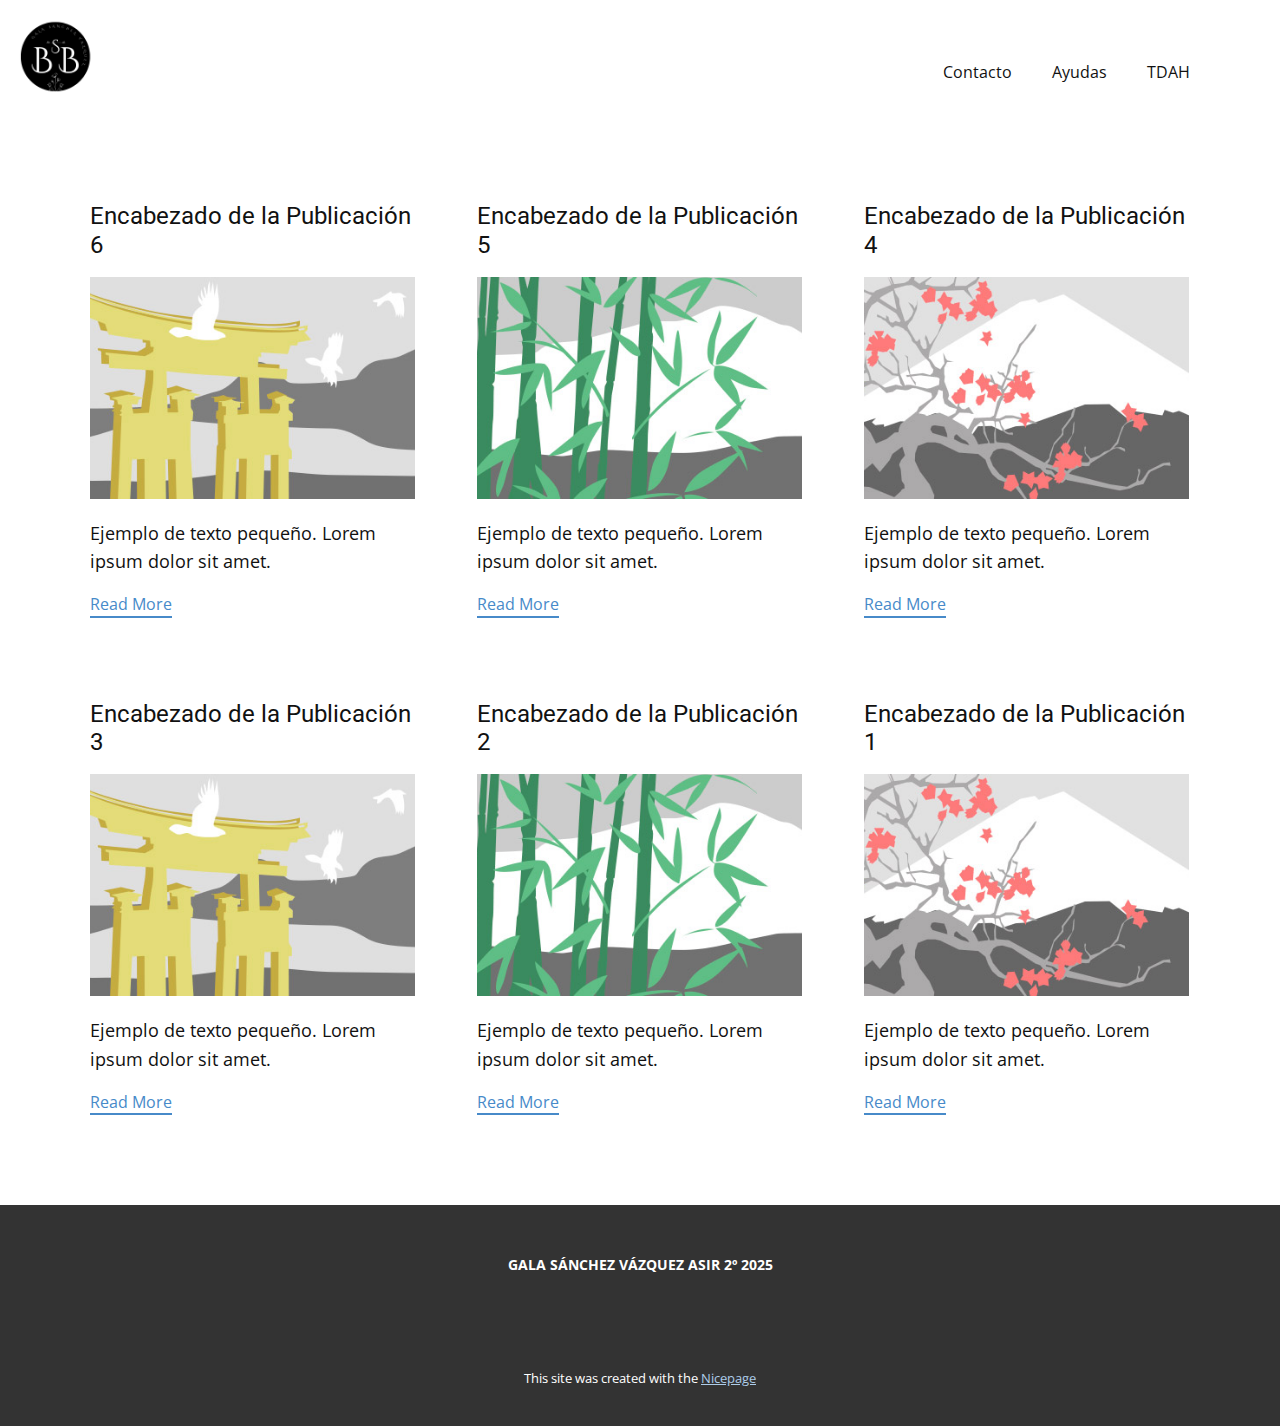
<file: Binario/blog/blog.html>
<!DOCTYPE html>
<html style="font-size: 16px;" lang="es"><head>
    <meta name="viewport" content="width=device-width, initial-scale=1.0">
    <meta charset="utf-8">
    <meta name="keywords" content="">
    <meta name="description" content="">
    <title>Blog</title>
    <link rel="stylesheet" href="../nicepage.css" media="screen">
<link rel="stylesheet" href="../Blog-Template.css" media="screen">
    <script class="u-script" type="text/javascript" src="../jquery.js" defer=""></script>
    <script class="u-script" type="text/javascript" src="../nicepage.js" defer=""></script>
    <meta name="generator" content="Nicepage 7.6.2, nicepage.com">
    
    
    
    <link id="u-theme-google-font" rel="stylesheet" href="https://fonts.googleapis.com/css?family=Roboto:100,100i,300,300i,400,400i,500,500i,700,700i,900,900i|Open+Sans:300,300i,400,400i,500,500i,600,600i,700,700i,800,800i">
    <script type="application/ld+json">{
		"@context": "http://schema.org",
		"@type": "Organization",
		"name": "",
		"logo": "images/logotipo.png"
}</script>
    <meta name="theme-color" content="#478ac9">
  <meta data-intl-tel-input-cdn-path="intlTelInput/"></head>
  <body data-path-to-root="../" data-include-products="false" class="u-body u-xl-mode" data-lang="es"><header class="u-clearfix u-header u-valign-top-lg u-valign-top-md u-valign-top-sm u-valign-top-xs u-header" id="header"><a href="#" class="u-image u-logo u-image-1" data-image-width="500" data-image-height="500">
        <img src="../images/logotipo.png" class="u-logo-image u-logo-image-1">
      </a><nav class="u-menu u-menu-one-level u-offcanvas u-menu-1">
        <div class="menu-collapse" style="font-size: 1rem; letter-spacing: 0px;">
          <a class="u-button-style u-custom-left-right-menu-spacing u-custom-padding-bottom u-custom-top-bottom-menu-spacing u-hamburger-link u-nav-link u-text-active-palette-1-base u-text-hover-palette-2-base" href="#">
            <svg class="u-svg-link" viewBox="0 0 24 24"><use xlink:href="#menu-hamburger"></use></svg>
            <svg class="u-svg-content" version="1.1" id="menu-hamburger" viewBox="0 0 16 16" x="0px" y="0px" xmlns:xlink="http://www.w3.org/1999/xlink" xmlns="http://www.w3.org/2000/svg"><g><rect y="1" width="16" height="2"></rect><rect y="7" width="16" height="2"></rect><rect y="13" width="16" height="2"></rect>
</g></svg>
          </a>
        </div>
        <div class="u-custom-menu u-nav-container">
          <ul class="u-nav u-unstyled u-nav-1"><li class="u-nav-item"><a class="u-button-style u-nav-link u-text-active-palette-1-base u-text-hover-palette-2-base" href="../#sec-c034" data-page-id="29169564" style="padding: 10px 20px;">Contacto</a>
</li><li class="u-nav-item"><a class="u-button-style u-nav-link u-text-active-palette-1-base u-text-hover-palette-2-base" href="../#sec-0ddd" data-page-id="29169564" style="padding: 10px 20px;">Ayudas</a>
</li><li class="u-nav-item"><a class="u-button-style u-nav-link u-text-active-palette-1-base u-text-hover-palette-2-base" href="../#sec-b234" data-page-id="29169564" style="padding: 10px 20px;">TDAH</a>
</li></ul>
        </div>
        <div class="u-custom-menu u-nav-container-collapse">
          <div class="u-black u-container-style u-inner-container-layout u-opacity u-opacity-95 u-sidenav">
            <div class="u-inner-container-layout u-sidenav-overflow">
              <div class="u-menu-close"></div>
              <ul class="u-align-center u-nav u-popupmenu-items u-unstyled u-nav-2"><li class="u-nav-item"><a class="u-button-style u-nav-link" href="../#sec-c034" data-page-id="29169564">Contacto</a>
</li><li class="u-nav-item"><a class="u-button-style u-nav-link" href="../#sec-0ddd" data-page-id="29169564">Ayudas</a>
</li><li class="u-nav-item"><a class="u-button-style u-nav-link" href="../#sec-b234" data-page-id="29169564">TDAH</a>
</li></ul>
            </div>
          </div>
          <div class="u-black u-menu-overlay u-opacity u-opacity-70"></div>
        </div>
      </nav></header>
    <section class="u-clearfix u-section-1" id="block-1">
      <div class="u-clearfix u-sheet u-valign-middle u-sheet-1"><!--blog--><!--blog_options_json--><!--{"type":"Recent","source":"","tags":"","count":""}--><!--/blog_options_json-->
        <div class="u-blog u-expanded-width u-repeater u-repeater-1" data-blog-id="blog-1"><!--blog_post-->
          <div class="u-blog-post u-container-style u-repeater-item u-white u-repeater-item-1">
            <div class="u-container-layout u-similar-container u-valign-top u-container-layout-1"><!--blog_post_header-->
              <h4 class="u-blog-control u-text u-text-1">
                <a class="u-post-header-link" href="../blog/enviar-5.html">Encabezado de la Publicación 6</a>
              </h4><!--/blog_post_header--><!--blog_post_image-->
              <a class="u-post-header-link" href="../blog/enviar-5.html"><img alt="" class="u-blog-control u-expanded-width u-image u-image-default u-image-1" src="../images/8ad73f3c.jpeg"></a><!--/blog_post_image--><!--blog_post_content-->
              <div class="u-blog-control u-post-content u-text u-text-2 fr-view">Ejemplo de texto pequeño. Lorem ipsum dolor sit amet.</div><!--/blog_post_content--><!--blog_post_readmore-->
              <a href="../blog/enviar-5.html" class="u-blog-control u-border-2 u-border-palette-1-base u-btn u-btn-rectangle u-button-style u-none u-btn-1"><!--blog_post_readmore_content--><!--options_json--><!--{"content":"Read More","defaultValue":"Lee mas"}--><!--/options_json-->Read More<!--/blog_post_readmore_content--></a><!--/blog_post_readmore-->
            </div>
          </div><div class="u-blog-post u-container-style u-repeater-item u-video-cover u-white">
            <div class="u-container-layout u-similar-container u-valign-top u-container-layout-2"><!--blog_post_header-->
              <h4 class="u-blog-control u-text u-text-3">
                <a class="u-post-header-link" href="../blog/enviar-4.html">Encabezado de la Publicación 5</a>
              </h4><!--/blog_post_header--><!--blog_post_image-->
              <a class="u-post-header-link" href="../blog/enviar-4.html"><img alt="" class="u-blog-control u-expanded-width u-image u-image-default u-image-2" src="../images/68f64b9d.jpeg"></a><!--/blog_post_image--><!--blog_post_content-->
              <div class="u-blog-control u-post-content u-text u-text-4 fr-view">Ejemplo de texto pequeño. Lorem ipsum dolor sit amet.</div><!--/blog_post_content--><!--blog_post_readmore-->
              <a href="../blog/enviar-4.html" class="u-blog-control u-border-2 u-border-palette-1-base u-btn u-btn-rectangle u-button-style u-none u-btn-2"><!--blog_post_readmore_content--><!--options_json--><!--{"content":"Read More","defaultValue":"Lee mas"}--><!--/options_json-->Read More<!--/blog_post_readmore_content--></a><!--/blog_post_readmore-->
            </div>
          </div><div class="u-blog-post u-container-style u-repeater-item u-video-cover u-white">
            <div class="u-container-layout u-similar-container u-valign-top u-container-layout-3"><!--blog_post_header-->
              <h4 class="u-blog-control u-text u-text-5">
                <a class="u-post-header-link" href="../blog/enviar-3.html">Encabezado de la Publicación 4</a>
              </h4><!--/blog_post_header--><!--blog_post_image-->
              <a class="u-post-header-link" href="../blog/enviar-3.html"><img alt="" class="u-blog-control u-expanded-width u-image u-image-default u-image-3" src="../images/0fd3416c.jpeg"></a><!--/blog_post_image--><!--blog_post_content-->
              <div class="u-blog-control u-post-content u-text u-text-6 fr-view">Ejemplo de texto pequeño. Lorem ipsum dolor sit amet.</div><!--/blog_post_content--><!--blog_post_readmore-->
              <a href="../blog/enviar-3.html" class="u-blog-control u-border-2 u-border-palette-1-base u-btn u-btn-rectangle u-button-style u-none u-btn-3"><!--blog_post_readmore_content--><!--options_json--><!--{"content":"Read More","defaultValue":"Lee mas"}--><!--/options_json-->Read More<!--/blog_post_readmore_content--></a><!--/blog_post_readmore-->
            </div>
          </div><div class="u-blog-post u-container-style u-repeater-item u-white u-repeater-item-1">
            <div class="u-container-layout u-similar-container u-valign-top u-container-layout-1"><!--blog_post_header-->
              <h4 class="u-blog-control u-text u-text-1">
                <a class="u-post-header-link" href="../blog/enviar-2.html">Encabezado de la Publicación 3</a>
              </h4><!--/blog_post_header--><!--blog_post_image-->
              <a class="u-post-header-link" href="../blog/enviar-2.html"><img alt="" class="u-blog-control u-expanded-width u-image u-image-default u-image-1" src="../images/8ad73f3c.jpeg"></a><!--/blog_post_image--><!--blog_post_content-->
              <div class="u-blog-control u-post-content u-text u-text-2 fr-view">Ejemplo de texto pequeño. Lorem ipsum dolor sit amet.</div><!--/blog_post_content--><!--blog_post_readmore-->
              <a href="../blog/enviar-2.html" class="u-blog-control u-border-2 u-border-palette-1-base u-btn u-btn-rectangle u-button-style u-none u-btn-1"><!--blog_post_readmore_content--><!--options_json--><!--{"content":"Read More","defaultValue":"Lee mas"}--><!--/options_json-->Read More<!--/blog_post_readmore_content--></a><!--/blog_post_readmore-->
            </div>
          </div><div class="u-blog-post u-container-style u-repeater-item u-video-cover u-white">
            <div class="u-container-layout u-similar-container u-valign-top u-container-layout-2"><!--blog_post_header-->
              <h4 class="u-blog-control u-text u-text-3">
                <a class="u-post-header-link" href="../blog/enviar-1.html">Encabezado de la Publicación 2</a>
              </h4><!--/blog_post_header--><!--blog_post_image-->
              <a class="u-post-header-link" href="../blog/enviar-1.html"><img alt="" class="u-blog-control u-expanded-width u-image u-image-default u-image-2" src="../images/68f64b9d.jpeg"></a><!--/blog_post_image--><!--blog_post_content-->
              <div class="u-blog-control u-post-content u-text u-text-4 fr-view">Ejemplo de texto pequeño. Lorem ipsum dolor sit amet.</div><!--/blog_post_content--><!--blog_post_readmore-->
              <a href="../blog/enviar-1.html" class="u-blog-control u-border-2 u-border-palette-1-base u-btn u-btn-rectangle u-button-style u-none u-btn-2"><!--blog_post_readmore_content--><!--options_json--><!--{"content":"Read More","defaultValue":"Lee mas"}--><!--/options_json-->Read More<!--/blog_post_readmore_content--></a><!--/blog_post_readmore-->
            </div>
          </div><div class="u-blog-post u-container-style u-repeater-item u-video-cover u-white">
            <div class="u-container-layout u-similar-container u-valign-top u-container-layout-3"><!--blog_post_header-->
              <h4 class="u-blog-control u-text u-text-5">
                <a class="u-post-header-link" href="../blog/enviar.html">Encabezado de la Publicación 1</a>
              </h4><!--/blog_post_header--><!--blog_post_image-->
              <a class="u-post-header-link" href="../blog/enviar.html"><img alt="" class="u-blog-control u-expanded-width u-image u-image-default u-image-3" src="../images/0fd3416c.jpeg"></a><!--/blog_post_image--><!--blog_post_content-->
              <div class="u-blog-control u-post-content u-text u-text-6 fr-view">Ejemplo de texto pequeño. Lorem ipsum dolor sit amet.</div><!--/blog_post_content--><!--blog_post_readmore-->
              <a href="../blog/enviar.html" class="u-blog-control u-border-2 u-border-palette-1-base u-btn u-btn-rectangle u-button-style u-none u-btn-3"><!--blog_post_readmore_content--><!--options_json--><!--{"content":"Read More","defaultValue":"Lee mas"}--><!--/options_json-->Read More<!--/blog_post_readmore_content--></a><!--/blog_post_readmore-->
            </div>
          </div><!--/blog_post--><!--blog_post-->
          <!--/blog_post--><!--blog_post-->
          <!--/blog_post-->
        </div><!--/blog-->
      </div>
    </section>
    
    
    
    <footer class="u-align-center u-clearfix u-container-align-center u-footer u-grey-80 u-footer" id="footer"><div class="u-clearfix u-sheet u-sheet-1">
        <p class="u-small-text u-text u-text-variant u-text-1"><b>GALA SÁNCHEZ VÁZQUEZ ASIR 2º 2025</b>
        </p>
      </div></footer>
    <section class="u-backlink u-clearfix u-grey-80">
      <p class="u-text">
        <span>This site was created with the </span>
        <a class="u-link" href="https://nicepage.com/" target="_blank" rel="nofollow">
          <span>Nicepage</span>
        </a>
      </p>
    </section>
  
</body></html>
</file>
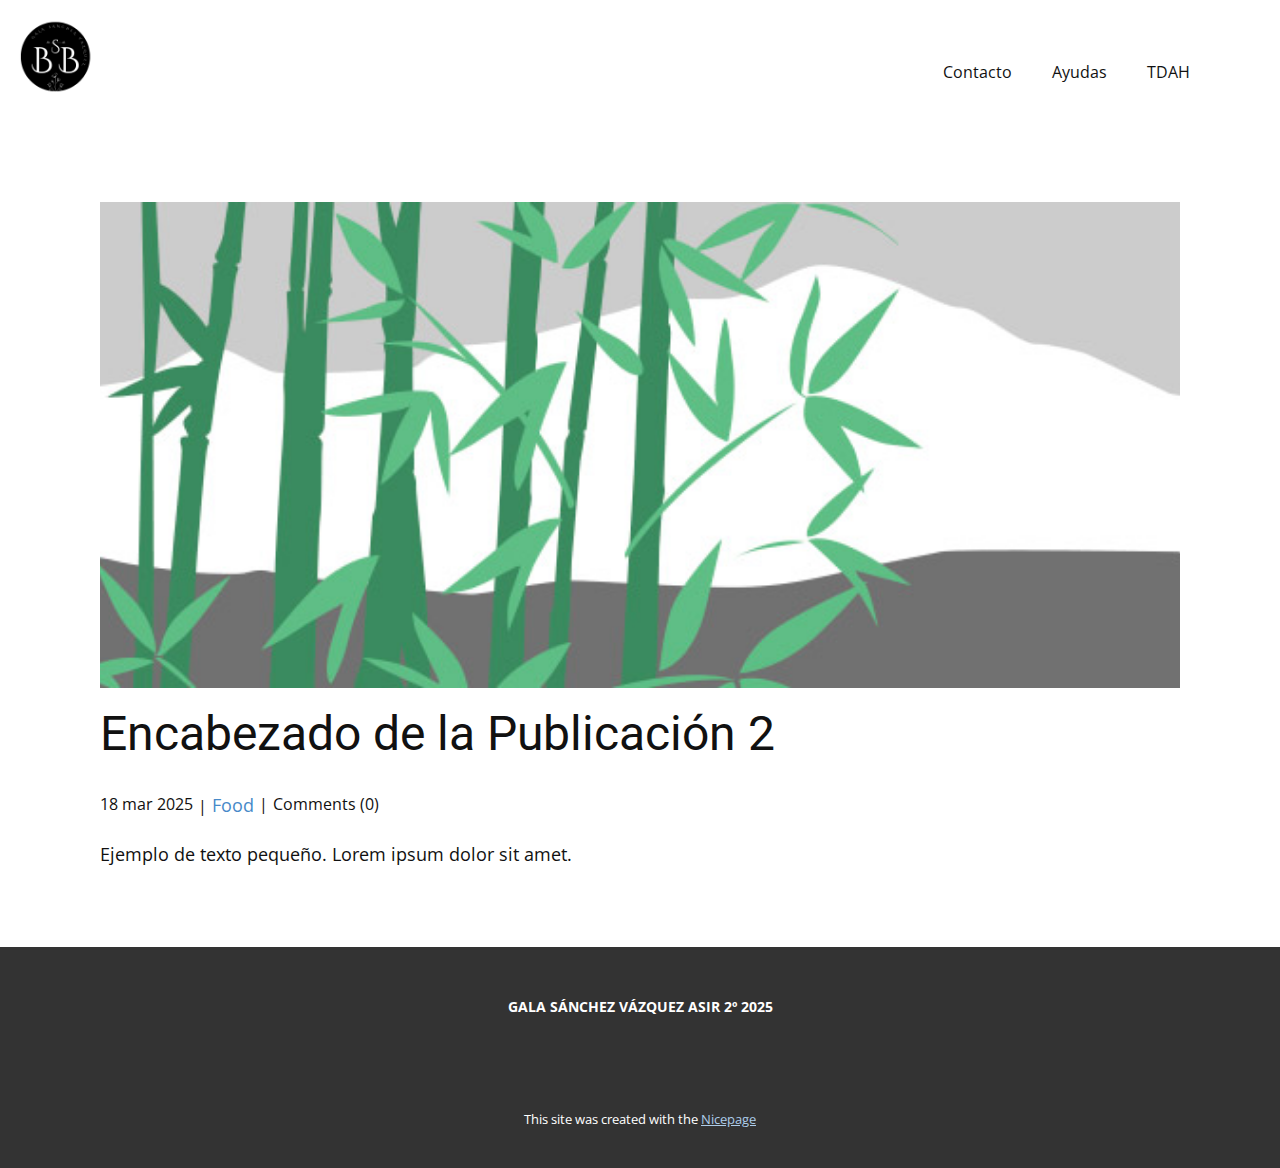
<file: Binario/blog/enviar-1.html>
<!DOCTYPE html>
<html style="font-size: 16px;" lang="es"><head>
    <meta name="viewport" content="width=device-width, initial-scale=1.0">
    <meta charset="utf-8">
    <meta name="keywords" content="Encabezado de la Publicación 1">
    <meta name="description" content="">
    <title>Encabezado de la Publicación 2</title>
    <link rel="stylesheet" href="../nicepage.css" media="screen">
<link rel="stylesheet" href="../Post-Template.css" media="screen">
    <script class="u-script" type="text/javascript" src="../jquery.js" defer=""></script>
    <script class="u-script" type="text/javascript" src="../nicepage.js" defer=""></script>
    <meta name="generator" content="Nicepage 7.6.2, nicepage.com">
    
    
    
    <link id="u-theme-google-font" rel="stylesheet" href="https://fonts.googleapis.com/css?family=Roboto:100,100i,300,300i,400,400i,500,500i,700,700i,900,900i|Open+Sans:300,300i,400,400i,500,500i,600,600i,700,700i,800,800i">
    <script type="application/ld+json">{
		"@context": "http://schema.org",
		"@type": "Organization",
		"name": "",
		"logo": "images/logotipo.png"
}</script>
    <meta name="theme-color" content="#478ac9">
  <meta data-intl-tel-input-cdn-path="intlTelInput/"></head>
  <body data-path-to-root="./" data-include-products="false" class="u-body u-xl-mode" data-lang="es"><header class="u-clearfix u-header u-valign-top-lg u-valign-top-md u-valign-top-sm u-valign-top-xs u-header" id="header"><a href="#" class="u-image u-logo u-image-1" data-image-width="500" data-image-height="500">
        <img src="../images/logotipo.png" class="u-logo-image u-logo-image-1">
      </a><nav class="u-menu u-menu-one-level u-offcanvas u-menu-1">
        <div class="menu-collapse" style="font-size: 1rem; letter-spacing: 0px;">
          <a class="u-button-style u-custom-left-right-menu-spacing u-custom-padding-bottom u-custom-top-bottom-menu-spacing u-hamburger-link u-nav-link u-text-active-palette-1-base u-text-hover-palette-2-base" href="#">
            <svg class="u-svg-link" viewBox="0 0 24 24"><use xlink:href="#menu-hamburger"></use></svg>
            <svg class="u-svg-content" version="1.1" id="menu-hamburger" viewBox="0 0 16 16" x="0px" y="0px" xmlns:xlink="http://www.w3.org/1999/xlink" xmlns="http://www.w3.org/2000/svg"><g><rect y="1" width="16" height="2"></rect><rect y="7" width="16" height="2"></rect><rect y="13" width="16" height="2"></rect>
</g></svg>
          </a>
        </div>
        <div class="u-custom-menu u-nav-container">
          <ul class="u-nav u-unstyled u-nav-1"><li class="u-nav-item"><a class="u-button-style u-nav-link u-text-active-palette-1-base u-text-hover-palette-2-base" href="../#sec-c034" data-page-id="29169564" style="padding: 10px 20px;">Contacto</a>
</li><li class="u-nav-item"><a class="u-button-style u-nav-link u-text-active-palette-1-base u-text-hover-palette-2-base" href="../#sec-0ddd" data-page-id="29169564" style="padding: 10px 20px;">Ayudas</a>
</li><li class="u-nav-item"><a class="u-button-style u-nav-link u-text-active-palette-1-base u-text-hover-palette-2-base" href="../#sec-b234" data-page-id="29169564" style="padding: 10px 20px;">TDAH</a>
</li></ul>
        </div>
        <div class="u-custom-menu u-nav-container-collapse">
          <div class="u-black u-container-style u-inner-container-layout u-opacity u-opacity-95 u-sidenav">
            <div class="u-inner-container-layout u-sidenav-overflow">
              <div class="u-menu-close"></div>
              <ul class="u-align-center u-nav u-popupmenu-items u-unstyled u-nav-2"><li class="u-nav-item"><a class="u-button-style u-nav-link" href="../#sec-c034" data-page-id="29169564">Contacto</a>
</li><li class="u-nav-item"><a class="u-button-style u-nav-link" href="../#sec-0ddd" data-page-id="29169564">Ayudas</a>
</li><li class="u-nav-item"><a class="u-button-style u-nav-link" href="../#sec-b234" data-page-id="29169564">TDAH</a>
</li></ul>
            </div>
          </div>
          <div class="u-black u-menu-overlay u-opacity u-opacity-70"></div>
        </div>
      </nav></header>
    <section class="u-align-center u-clearfix u-section-1" id="block-1">
      <div class="u-clearfix u-sheet u-valign-middle-md u-valign-middle-sm u-valign-middle-xs u-sheet-1"><!--post_details--><!--post_details_options_json--><!--{"source":""}--><!--/post_details_options_json--><!--blog_post-->
        <div class="u-container-style u-expanded-width u-post-details u-post-details-1">
          <div class="u-container-layout u-valign-middle u-container-layout-1"><!--blog_post_image-->
            <img alt="" class="u-blog-control u-expanded-width u-image u-image-default u-image-1" src="../images/68f64b9d.jpeg"><!--/blog_post_image--><!--blog_post_header-->
            <h2 class="u-blog-control u-text u-text-1">Encabezado de la Publicación 2</h2><!--/blog_post_header--><!--blog_post_metadata-->
            <div class="u-blog-control u-metadata u-metadata-1"><!--blog_post_metadata_date-->
              <span class="u-meta-date u-meta-icon">18 mar 2025</span><!--/blog_post_metadata_date--><!--blog_post_metadata_category-->
              <span class="u-meta-category u-meta-icon"><a href="../blog/blog.html#/blog-1///1">Food</a></span><!--/blog_post_metadata_category--><!--blog_post_metadata_comments-->
              <span class="u-meta-comments u-meta-icon"><!--blog_post_metadata_comments_content-->Comments (0)<!--/blog_post_metadata_comments_content--></span><!--/blog_post_metadata_comments-->
            </div><!--/blog_post_metadata--><!--blog_post_content-->
            <div class="u-align-justify u-blog-control u-post-content u-text u-text-2 fr-view">
  <p>Ejemplo de texto pequeño. Lorem ipsum dolor sit amet.</p>
  </div><!--/blog_post_content-->
          </div>
        </div><!--/blog_post--><!--/post_details-->
      </div>
    </section>
    
    
    
    <footer class="u-align-center u-clearfix u-container-align-center u-footer u-grey-80 u-footer" id="footer"><div class="u-clearfix u-sheet u-sheet-1">
        <p class="u-small-text u-text u-text-variant u-text-1"><b>GALA SÁNCHEZ VÁZQUEZ ASIR 2º 2025</b>
        </p>
      </div></footer>
    <section class="u-backlink u-clearfix u-grey-80">
      <p class="u-text">
        <span>This site was created with the </span>
        <a class="u-link" href="https://nicepage.com/" target="_blank" rel="nofollow">
          <span>Nicepage</span>
        </a>
      </p>
    </section>
  
</body></html>
</file>
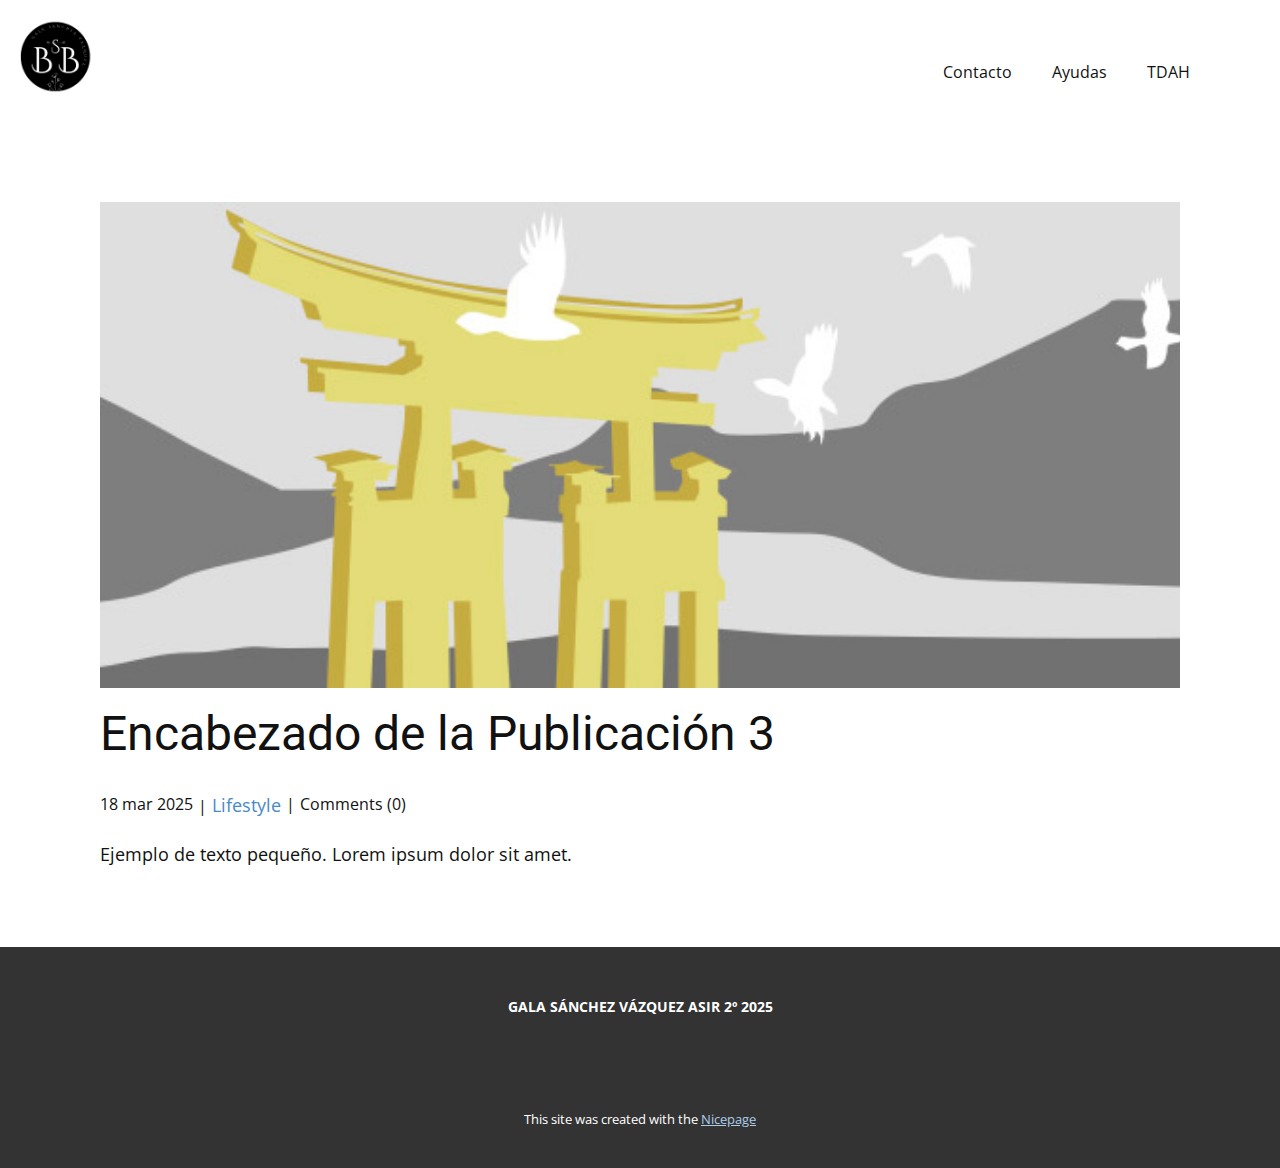
<file: Binario/blog/enviar-2.html>
<!DOCTYPE html>
<html style="font-size: 16px;" lang="es"><head>
    <meta name="viewport" content="width=device-width, initial-scale=1.0">
    <meta charset="utf-8">
    <meta name="keywords" content="Encabezado de la Publicación 1">
    <meta name="description" content="">
    <title>Encabezado de la Publicación 3</title>
    <link rel="stylesheet" href="../nicepage.css" media="screen">
<link rel="stylesheet" href="../Post-Template.css" media="screen">
    <script class="u-script" type="text/javascript" src="../jquery.js" defer=""></script>
    <script class="u-script" type="text/javascript" src="../nicepage.js" defer=""></script>
    <meta name="generator" content="Nicepage 7.6.2, nicepage.com">
    
    
    
    <link id="u-theme-google-font" rel="stylesheet" href="https://fonts.googleapis.com/css?family=Roboto:100,100i,300,300i,400,400i,500,500i,700,700i,900,900i|Open+Sans:300,300i,400,400i,500,500i,600,600i,700,700i,800,800i">
    <script type="application/ld+json">{
		"@context": "http://schema.org",
		"@type": "Organization",
		"name": "",
		"logo": "images/logotipo.png"
}</script>
    <meta name="theme-color" content="#478ac9">
  <meta data-intl-tel-input-cdn-path="intlTelInput/"></head>
  <body data-path-to-root="./" data-include-products="false" class="u-body u-xl-mode" data-lang="es"><header class="u-clearfix u-header u-valign-top-lg u-valign-top-md u-valign-top-sm u-valign-top-xs u-header" id="header"><a href="#" class="u-image u-logo u-image-1" data-image-width="500" data-image-height="500">
        <img src="../images/logotipo.png" class="u-logo-image u-logo-image-1">
      </a><nav class="u-menu u-menu-one-level u-offcanvas u-menu-1">
        <div class="menu-collapse" style="font-size: 1rem; letter-spacing: 0px;">
          <a class="u-button-style u-custom-left-right-menu-spacing u-custom-padding-bottom u-custom-top-bottom-menu-spacing u-hamburger-link u-nav-link u-text-active-palette-1-base u-text-hover-palette-2-base" href="#">
            <svg class="u-svg-link" viewBox="0 0 24 24"><use xlink:href="#menu-hamburger"></use></svg>
            <svg class="u-svg-content" version="1.1" id="menu-hamburger" viewBox="0 0 16 16" x="0px" y="0px" xmlns:xlink="http://www.w3.org/1999/xlink" xmlns="http://www.w3.org/2000/svg"><g><rect y="1" width="16" height="2"></rect><rect y="7" width="16" height="2"></rect><rect y="13" width="16" height="2"></rect>
</g></svg>
          </a>
        </div>
        <div class="u-custom-menu u-nav-container">
          <ul class="u-nav u-unstyled u-nav-1"><li class="u-nav-item"><a class="u-button-style u-nav-link u-text-active-palette-1-base u-text-hover-palette-2-base" href="../#sec-c034" data-page-id="29169564" style="padding: 10px 20px;">Contacto</a>
</li><li class="u-nav-item"><a class="u-button-style u-nav-link u-text-active-palette-1-base u-text-hover-palette-2-base" href="../#sec-0ddd" data-page-id="29169564" style="padding: 10px 20px;">Ayudas</a>
</li><li class="u-nav-item"><a class="u-button-style u-nav-link u-text-active-palette-1-base u-text-hover-palette-2-base" href="../#sec-b234" data-page-id="29169564" style="padding: 10px 20px;">TDAH</a>
</li></ul>
        </div>
        <div class="u-custom-menu u-nav-container-collapse">
          <div class="u-black u-container-style u-inner-container-layout u-opacity u-opacity-95 u-sidenav">
            <div class="u-inner-container-layout u-sidenav-overflow">
              <div class="u-menu-close"></div>
              <ul class="u-align-center u-nav u-popupmenu-items u-unstyled u-nav-2"><li class="u-nav-item"><a class="u-button-style u-nav-link" href="../#sec-c034" data-page-id="29169564">Contacto</a>
</li><li class="u-nav-item"><a class="u-button-style u-nav-link" href="../#sec-0ddd" data-page-id="29169564">Ayudas</a>
</li><li class="u-nav-item"><a class="u-button-style u-nav-link" href="../#sec-b234" data-page-id="29169564">TDAH</a>
</li></ul>
            </div>
          </div>
          <div class="u-black u-menu-overlay u-opacity u-opacity-70"></div>
        </div>
      </nav></header>
    <section class="u-align-center u-clearfix u-section-1" id="block-1">
      <div class="u-clearfix u-sheet u-valign-middle-md u-valign-middle-sm u-valign-middle-xs u-sheet-1"><!--post_details--><!--post_details_options_json--><!--{"source":""}--><!--/post_details_options_json--><!--blog_post-->
        <div class="u-container-style u-expanded-width u-post-details u-post-details-1">
          <div class="u-container-layout u-valign-middle u-container-layout-1"><!--blog_post_image-->
            <img alt="" class="u-blog-control u-expanded-width u-image u-image-default u-image-1" src="../images/8ad73f3c.jpeg"><!--/blog_post_image--><!--blog_post_header-->
            <h2 class="u-blog-control u-text u-text-1">Encabezado de la Publicación 3</h2><!--/blog_post_header--><!--blog_post_metadata-->
            <div class="u-blog-control u-metadata u-metadata-1"><!--blog_post_metadata_date-->
              <span class="u-meta-date u-meta-icon">18 mar 2025</span><!--/blog_post_metadata_date--><!--blog_post_metadata_category-->
              <span class="u-meta-category u-meta-icon"><a href="../blog/blog.html#/blog-1///3">Lifestyle</a></span><!--/blog_post_metadata_category--><!--blog_post_metadata_comments-->
              <span class="u-meta-comments u-meta-icon"><!--blog_post_metadata_comments_content-->Comments (0)<!--/blog_post_metadata_comments_content--></span><!--/blog_post_metadata_comments-->
            </div><!--/blog_post_metadata--><!--blog_post_content-->
            <div class="u-align-justify u-blog-control u-post-content u-text u-text-2 fr-view">
  <p>Ejemplo de texto pequeño. Lorem ipsum dolor sit amet.</p>
  </div><!--/blog_post_content-->
          </div>
        </div><!--/blog_post--><!--/post_details-->
      </div>
    </section>
    
    
    
    <footer class="u-align-center u-clearfix u-container-align-center u-footer u-grey-80 u-footer" id="footer"><div class="u-clearfix u-sheet u-sheet-1">
        <p class="u-small-text u-text u-text-variant u-text-1"><b>GALA SÁNCHEZ VÁZQUEZ ASIR 2º 2025</b>
        </p>
      </div></footer>
    <section class="u-backlink u-clearfix u-grey-80">
      <p class="u-text">
        <span>This site was created with the </span>
        <a class="u-link" href="https://nicepage.com/" target="_blank" rel="nofollow">
          <span>Nicepage</span>
        </a>
      </p>
    </section>
  
</body></html>
</file>
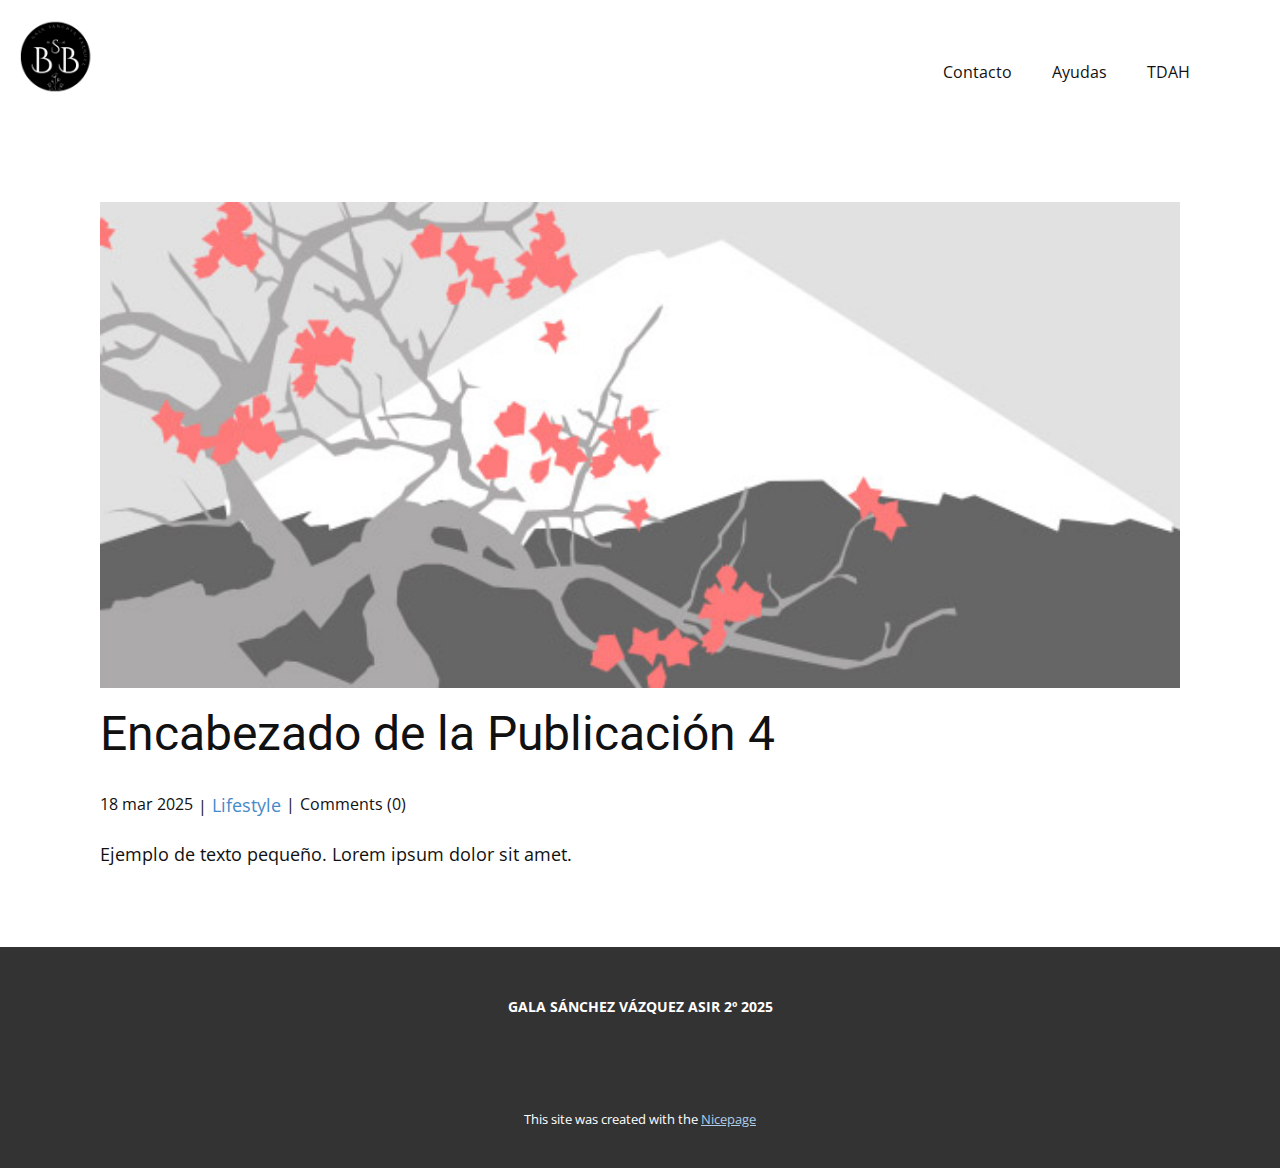
<file: Binario/blog/enviar-3.html>
<!DOCTYPE html>
<html style="font-size: 16px;" lang="es"><head>
    <meta name="viewport" content="width=device-width, initial-scale=1.0">
    <meta charset="utf-8">
    <meta name="keywords" content="Encabezado de la Publicación 1">
    <meta name="description" content="">
    <title>Encabezado de la Publicación 4</title>
    <link rel="stylesheet" href="../nicepage.css" media="screen">
<link rel="stylesheet" href="../Post-Template.css" media="screen">
    <script class="u-script" type="text/javascript" src="../jquery.js" defer=""></script>
    <script class="u-script" type="text/javascript" src="../nicepage.js" defer=""></script>
    <meta name="generator" content="Nicepage 7.6.2, nicepage.com">
    
    
    
    <link id="u-theme-google-font" rel="stylesheet" href="https://fonts.googleapis.com/css?family=Roboto:100,100i,300,300i,400,400i,500,500i,700,700i,900,900i|Open+Sans:300,300i,400,400i,500,500i,600,600i,700,700i,800,800i">
    <script type="application/ld+json">{
		"@context": "http://schema.org",
		"@type": "Organization",
		"name": "",
		"logo": "images/logotipo.png"
}</script>
    <meta name="theme-color" content="#478ac9">
  <meta data-intl-tel-input-cdn-path="intlTelInput/"></head>
  <body data-path-to-root="./" data-include-products="false" class="u-body u-xl-mode" data-lang="es"><header class="u-clearfix u-header u-valign-top-lg u-valign-top-md u-valign-top-sm u-valign-top-xs u-header" id="header"><a href="#" class="u-image u-logo u-image-1" data-image-width="500" data-image-height="500">
        <img src="../images/logotipo.png" class="u-logo-image u-logo-image-1">
      </a><nav class="u-menu u-menu-one-level u-offcanvas u-menu-1">
        <div class="menu-collapse" style="font-size: 1rem; letter-spacing: 0px;">
          <a class="u-button-style u-custom-left-right-menu-spacing u-custom-padding-bottom u-custom-top-bottom-menu-spacing u-hamburger-link u-nav-link u-text-active-palette-1-base u-text-hover-palette-2-base" href="#">
            <svg class="u-svg-link" viewBox="0 0 24 24"><use xlink:href="#menu-hamburger"></use></svg>
            <svg class="u-svg-content" version="1.1" id="menu-hamburger" viewBox="0 0 16 16" x="0px" y="0px" xmlns:xlink="http://www.w3.org/1999/xlink" xmlns="http://www.w3.org/2000/svg"><g><rect y="1" width="16" height="2"></rect><rect y="7" width="16" height="2"></rect><rect y="13" width="16" height="2"></rect>
</g></svg>
          </a>
        </div>
        <div class="u-custom-menu u-nav-container">
          <ul class="u-nav u-unstyled u-nav-1"><li class="u-nav-item"><a class="u-button-style u-nav-link u-text-active-palette-1-base u-text-hover-palette-2-base" href="../#sec-c034" data-page-id="29169564" style="padding: 10px 20px;">Contacto</a>
</li><li class="u-nav-item"><a class="u-button-style u-nav-link u-text-active-palette-1-base u-text-hover-palette-2-base" href="../#sec-0ddd" data-page-id="29169564" style="padding: 10px 20px;">Ayudas</a>
</li><li class="u-nav-item"><a class="u-button-style u-nav-link u-text-active-palette-1-base u-text-hover-palette-2-base" href="../#sec-b234" data-page-id="29169564" style="padding: 10px 20px;">TDAH</a>
</li></ul>
        </div>
        <div class="u-custom-menu u-nav-container-collapse">
          <div class="u-black u-container-style u-inner-container-layout u-opacity u-opacity-95 u-sidenav">
            <div class="u-inner-container-layout u-sidenav-overflow">
              <div class="u-menu-close"></div>
              <ul class="u-align-center u-nav u-popupmenu-items u-unstyled u-nav-2"><li class="u-nav-item"><a class="u-button-style u-nav-link" href="../#sec-c034" data-page-id="29169564">Contacto</a>
</li><li class="u-nav-item"><a class="u-button-style u-nav-link" href="../#sec-0ddd" data-page-id="29169564">Ayudas</a>
</li><li class="u-nav-item"><a class="u-button-style u-nav-link" href="../#sec-b234" data-page-id="29169564">TDAH</a>
</li></ul>
            </div>
          </div>
          <div class="u-black u-menu-overlay u-opacity u-opacity-70"></div>
        </div>
      </nav></header>
    <section class="u-align-center u-clearfix u-section-1" id="block-1">
      <div class="u-clearfix u-sheet u-valign-middle-md u-valign-middle-sm u-valign-middle-xs u-sheet-1"><!--post_details--><!--post_details_options_json--><!--{"source":""}--><!--/post_details_options_json--><!--blog_post-->
        <div class="u-container-style u-expanded-width u-post-details u-post-details-1">
          <div class="u-container-layout u-valign-middle u-container-layout-1"><!--blog_post_image-->
            <img alt="" class="u-blog-control u-expanded-width u-image u-image-default u-image-1" src="../images/0fd3416c.jpeg"><!--/blog_post_image--><!--blog_post_header-->
            <h2 class="u-blog-control u-text u-text-1">Encabezado de la Publicación 4</h2><!--/blog_post_header--><!--blog_post_metadata-->
            <div class="u-blog-control u-metadata u-metadata-1"><!--blog_post_metadata_date-->
              <span class="u-meta-date u-meta-icon">18 mar 2025</span><!--/blog_post_metadata_date--><!--blog_post_metadata_category-->
              <span class="u-meta-category u-meta-icon"><a href="../blog/blog.html#/blog-1///3">Lifestyle</a></span><!--/blog_post_metadata_category--><!--blog_post_metadata_comments-->
              <span class="u-meta-comments u-meta-icon"><!--blog_post_metadata_comments_content-->Comments (0)<!--/blog_post_metadata_comments_content--></span><!--/blog_post_metadata_comments-->
            </div><!--/blog_post_metadata--><!--blog_post_content-->
            <div class="u-align-justify u-blog-control u-post-content u-text u-text-2 fr-view">
  <p>Ejemplo de texto pequeño. Lorem ipsum dolor sit amet.</p>
  </div><!--/blog_post_content-->
          </div>
        </div><!--/blog_post--><!--/post_details-->
      </div>
    </section>
    
    
    
    <footer class="u-align-center u-clearfix u-container-align-center u-footer u-grey-80 u-footer" id="footer"><div class="u-clearfix u-sheet u-sheet-1">
        <p class="u-small-text u-text u-text-variant u-text-1"><b>GALA SÁNCHEZ VÁZQUEZ ASIR 2º 2025</b>
        </p>
      </div></footer>
    <section class="u-backlink u-clearfix u-grey-80">
      <p class="u-text">
        <span>This site was created with the </span>
        <a class="u-link" href="https://nicepage.com/" target="_blank" rel="nofollow">
          <span>Nicepage</span>
        </a>
      </p>
    </section>
  
</body></html>
</file>
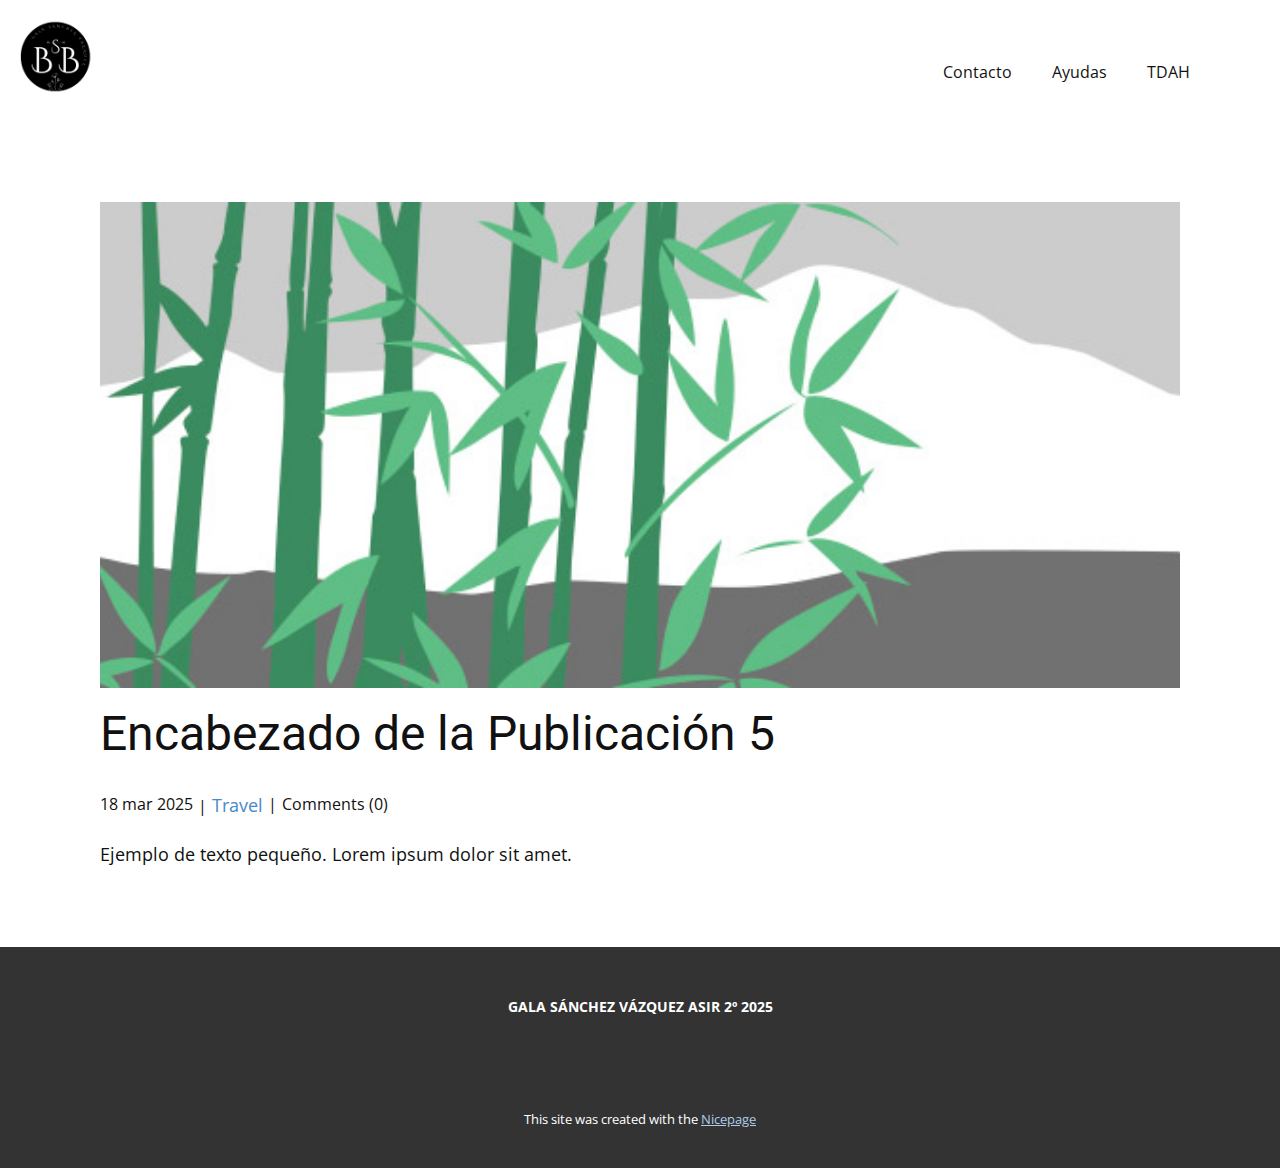
<file: Binario/blog/enviar-4.html>
<!DOCTYPE html>
<html style="font-size: 16px;" lang="es"><head>
    <meta name="viewport" content="width=device-width, initial-scale=1.0">
    <meta charset="utf-8">
    <meta name="keywords" content="Encabezado de la Publicación 1">
    <meta name="description" content="">
    <title>Encabezado de la Publicación 5</title>
    <link rel="stylesheet" href="../nicepage.css" media="screen">
<link rel="stylesheet" href="../Post-Template.css" media="screen">
    <script class="u-script" type="text/javascript" src="../jquery.js" defer=""></script>
    <script class="u-script" type="text/javascript" src="../nicepage.js" defer=""></script>
    <meta name="generator" content="Nicepage 7.6.2, nicepage.com">
    
    
    
    <link id="u-theme-google-font" rel="stylesheet" href="https://fonts.googleapis.com/css?family=Roboto:100,100i,300,300i,400,400i,500,500i,700,700i,900,900i|Open+Sans:300,300i,400,400i,500,500i,600,600i,700,700i,800,800i">
    <script type="application/ld+json">{
		"@context": "http://schema.org",
		"@type": "Organization",
		"name": "",
		"logo": "images/logotipo.png"
}</script>
    <meta name="theme-color" content="#478ac9">
  <meta data-intl-tel-input-cdn-path="intlTelInput/"></head>
  <body data-path-to-root="./" data-include-products="false" class="u-body u-xl-mode" data-lang="es"><header class="u-clearfix u-header u-valign-top-lg u-valign-top-md u-valign-top-sm u-valign-top-xs u-header" id="header"><a href="#" class="u-image u-logo u-image-1" data-image-width="500" data-image-height="500">
        <img src="../images/logotipo.png" class="u-logo-image u-logo-image-1">
      </a><nav class="u-menu u-menu-one-level u-offcanvas u-menu-1">
        <div class="menu-collapse" style="font-size: 1rem; letter-spacing: 0px;">
          <a class="u-button-style u-custom-left-right-menu-spacing u-custom-padding-bottom u-custom-top-bottom-menu-spacing u-hamburger-link u-nav-link u-text-active-palette-1-base u-text-hover-palette-2-base" href="#">
            <svg class="u-svg-link" viewBox="0 0 24 24"><use xlink:href="#menu-hamburger"></use></svg>
            <svg class="u-svg-content" version="1.1" id="menu-hamburger" viewBox="0 0 16 16" x="0px" y="0px" xmlns:xlink="http://www.w3.org/1999/xlink" xmlns="http://www.w3.org/2000/svg"><g><rect y="1" width="16" height="2"></rect><rect y="7" width="16" height="2"></rect><rect y="13" width="16" height="2"></rect>
</g></svg>
          </a>
        </div>
        <div class="u-custom-menu u-nav-container">
          <ul class="u-nav u-unstyled u-nav-1"><li class="u-nav-item"><a class="u-button-style u-nav-link u-text-active-palette-1-base u-text-hover-palette-2-base" href="../#sec-c034" data-page-id="29169564" style="padding: 10px 20px;">Contacto</a>
</li><li class="u-nav-item"><a class="u-button-style u-nav-link u-text-active-palette-1-base u-text-hover-palette-2-base" href="../#sec-0ddd" data-page-id="29169564" style="padding: 10px 20px;">Ayudas</a>
</li><li class="u-nav-item"><a class="u-button-style u-nav-link u-text-active-palette-1-base u-text-hover-palette-2-base" href="../#sec-b234" data-page-id="29169564" style="padding: 10px 20px;">TDAH</a>
</li></ul>
        </div>
        <div class="u-custom-menu u-nav-container-collapse">
          <div class="u-black u-container-style u-inner-container-layout u-opacity u-opacity-95 u-sidenav">
            <div class="u-inner-container-layout u-sidenav-overflow">
              <div class="u-menu-close"></div>
              <ul class="u-align-center u-nav u-popupmenu-items u-unstyled u-nav-2"><li class="u-nav-item"><a class="u-button-style u-nav-link" href="../#sec-c034" data-page-id="29169564">Contacto</a>
</li><li class="u-nav-item"><a class="u-button-style u-nav-link" href="../#sec-0ddd" data-page-id="29169564">Ayudas</a>
</li><li class="u-nav-item"><a class="u-button-style u-nav-link" href="../#sec-b234" data-page-id="29169564">TDAH</a>
</li></ul>
            </div>
          </div>
          <div class="u-black u-menu-overlay u-opacity u-opacity-70"></div>
        </div>
      </nav></header>
    <section class="u-align-center u-clearfix u-section-1" id="block-1">
      <div class="u-clearfix u-sheet u-valign-middle-md u-valign-middle-sm u-valign-middle-xs u-sheet-1"><!--post_details--><!--post_details_options_json--><!--{"source":""}--><!--/post_details_options_json--><!--blog_post-->
        <div class="u-container-style u-expanded-width u-post-details u-post-details-1">
          <div class="u-container-layout u-valign-middle u-container-layout-1"><!--blog_post_image-->
            <img alt="" class="u-blog-control u-expanded-width u-image u-image-default u-image-1" src="../images/68f64b9d.jpeg"><!--/blog_post_image--><!--blog_post_header-->
            <h2 class="u-blog-control u-text u-text-1">Encabezado de la Publicación 5</h2><!--/blog_post_header--><!--blog_post_metadata-->
            <div class="u-blog-control u-metadata u-metadata-1"><!--blog_post_metadata_date-->
              <span class="u-meta-date u-meta-icon">18 mar 2025</span><!--/blog_post_metadata_date--><!--blog_post_metadata_category-->
              <span class="u-meta-category u-meta-icon"><a href="../blog/blog.html#/blog-1///2">Travel</a></span><!--/blog_post_metadata_category--><!--blog_post_metadata_comments-->
              <span class="u-meta-comments u-meta-icon"><!--blog_post_metadata_comments_content-->Comments (0)<!--/blog_post_metadata_comments_content--></span><!--/blog_post_metadata_comments-->
            </div><!--/blog_post_metadata--><!--blog_post_content-->
            <div class="u-align-justify u-blog-control u-post-content u-text u-text-2 fr-view">
  <p>Ejemplo de texto pequeño. Lorem ipsum dolor sit amet.</p>
  </div><!--/blog_post_content-->
          </div>
        </div><!--/blog_post--><!--/post_details-->
      </div>
    </section>
    
    
    
    <footer class="u-align-center u-clearfix u-container-align-center u-footer u-grey-80 u-footer" id="footer"><div class="u-clearfix u-sheet u-sheet-1">
        <p class="u-small-text u-text u-text-variant u-text-1"><b>GALA SÁNCHEZ VÁZQUEZ ASIR 2º 2025</b>
        </p>
      </div></footer>
    <section class="u-backlink u-clearfix u-grey-80">
      <p class="u-text">
        <span>This site was created with the </span>
        <a class="u-link" href="https://nicepage.com/" target="_blank" rel="nofollow">
          <span>Nicepage</span>
        </a>
      </p>
    </section>
  
</body></html>
</file>
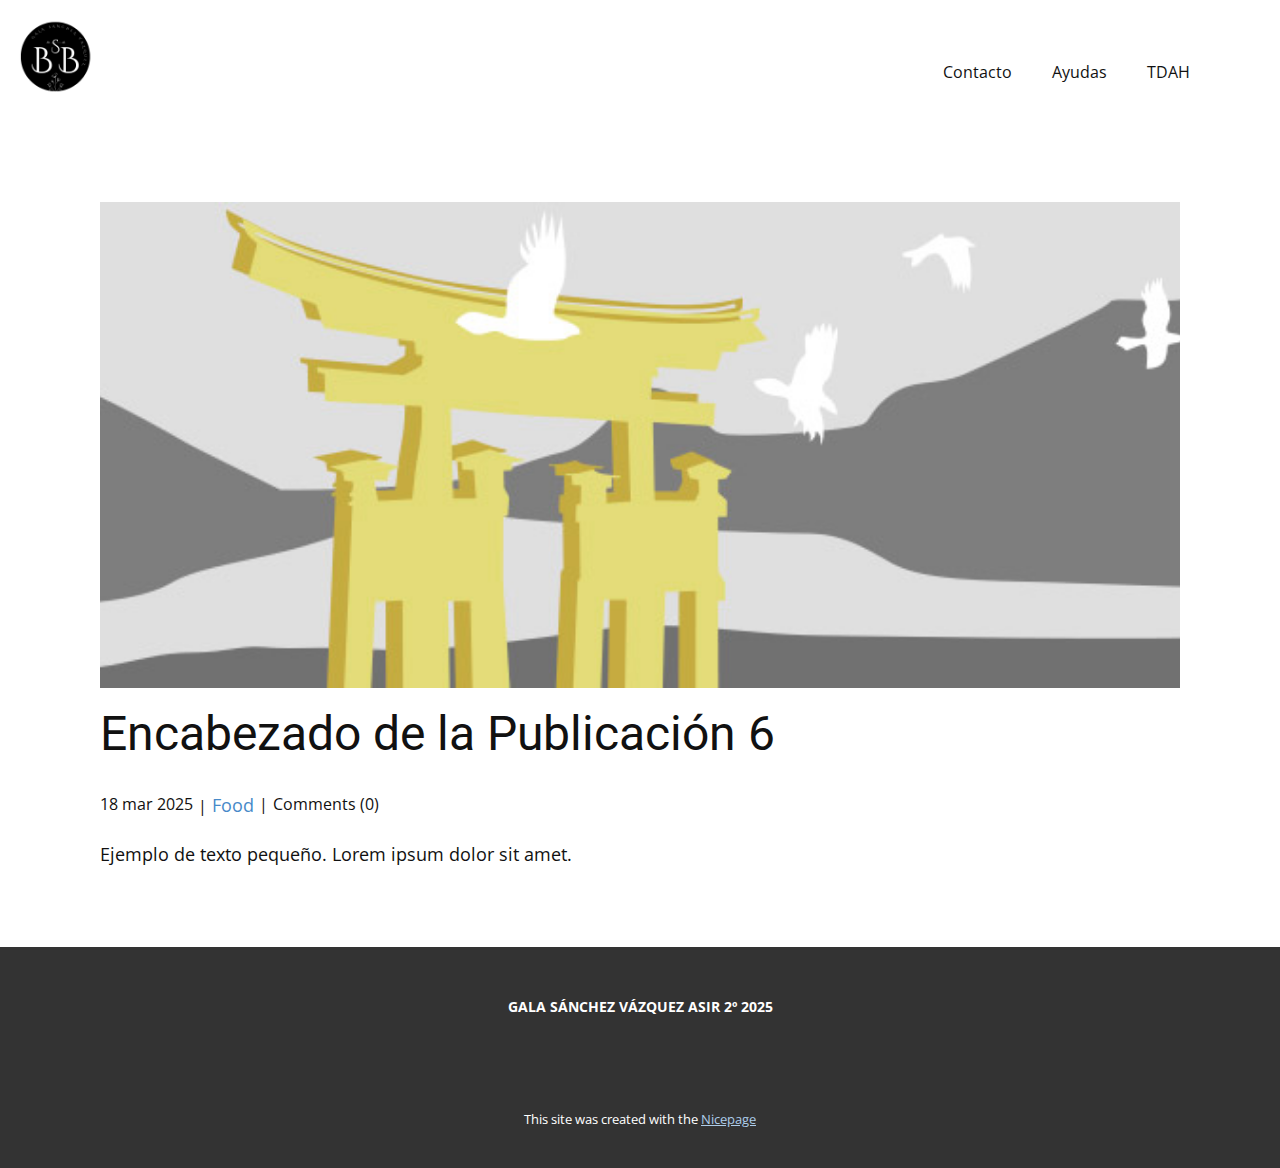
<file: Binario/blog/enviar-5.html>
<!DOCTYPE html>
<html style="font-size: 16px;" lang="es"><head>
    <meta name="viewport" content="width=device-width, initial-scale=1.0">
    <meta charset="utf-8">
    <meta name="keywords" content="Encabezado de la Publicación 1">
    <meta name="description" content="">
    <title>Encabezado de la Publicación 6</title>
    <link rel="stylesheet" href="../nicepage.css" media="screen">
<link rel="stylesheet" href="../Post-Template.css" media="screen">
    <script class="u-script" type="text/javascript" src="../jquery.js" defer=""></script>
    <script class="u-script" type="text/javascript" src="../nicepage.js" defer=""></script>
    <meta name="generator" content="Nicepage 7.6.2, nicepage.com">
    
    
    
    <link id="u-theme-google-font" rel="stylesheet" href="https://fonts.googleapis.com/css?family=Roboto:100,100i,300,300i,400,400i,500,500i,700,700i,900,900i|Open+Sans:300,300i,400,400i,500,500i,600,600i,700,700i,800,800i">
    <script type="application/ld+json">{
		"@context": "http://schema.org",
		"@type": "Organization",
		"name": "",
		"logo": "images/logotipo.png"
}</script>
    <meta name="theme-color" content="#478ac9">
  <meta data-intl-tel-input-cdn-path="intlTelInput/"></head>
  <body data-path-to-root="./" data-include-products="false" class="u-body u-xl-mode" data-lang="es"><header class="u-clearfix u-header u-valign-top-lg u-valign-top-md u-valign-top-sm u-valign-top-xs u-header" id="header"><a href="#" class="u-image u-logo u-image-1" data-image-width="500" data-image-height="500">
        <img src="../images/logotipo.png" class="u-logo-image u-logo-image-1">
      </a><nav class="u-menu u-menu-one-level u-offcanvas u-menu-1">
        <div class="menu-collapse" style="font-size: 1rem; letter-spacing: 0px;">
          <a class="u-button-style u-custom-left-right-menu-spacing u-custom-padding-bottom u-custom-top-bottom-menu-spacing u-hamburger-link u-nav-link u-text-active-palette-1-base u-text-hover-palette-2-base" href="#">
            <svg class="u-svg-link" viewBox="0 0 24 24"><use xlink:href="#menu-hamburger"></use></svg>
            <svg class="u-svg-content" version="1.1" id="menu-hamburger" viewBox="0 0 16 16" x="0px" y="0px" xmlns:xlink="http://www.w3.org/1999/xlink" xmlns="http://www.w3.org/2000/svg"><g><rect y="1" width="16" height="2"></rect><rect y="7" width="16" height="2"></rect><rect y="13" width="16" height="2"></rect>
</g></svg>
          </a>
        </div>
        <div class="u-custom-menu u-nav-container">
          <ul class="u-nav u-unstyled u-nav-1"><li class="u-nav-item"><a class="u-button-style u-nav-link u-text-active-palette-1-base u-text-hover-palette-2-base" href="../#sec-c034" data-page-id="29169564" style="padding: 10px 20px;">Contacto</a>
</li><li class="u-nav-item"><a class="u-button-style u-nav-link u-text-active-palette-1-base u-text-hover-palette-2-base" href="../#sec-0ddd" data-page-id="29169564" style="padding: 10px 20px;">Ayudas</a>
</li><li class="u-nav-item"><a class="u-button-style u-nav-link u-text-active-palette-1-base u-text-hover-palette-2-base" href="../#sec-b234" data-page-id="29169564" style="padding: 10px 20px;">TDAH</a>
</li></ul>
        </div>
        <div class="u-custom-menu u-nav-container-collapse">
          <div class="u-black u-container-style u-inner-container-layout u-opacity u-opacity-95 u-sidenav">
            <div class="u-inner-container-layout u-sidenav-overflow">
              <div class="u-menu-close"></div>
              <ul class="u-align-center u-nav u-popupmenu-items u-unstyled u-nav-2"><li class="u-nav-item"><a class="u-button-style u-nav-link" href="../#sec-c034" data-page-id="29169564">Contacto</a>
</li><li class="u-nav-item"><a class="u-button-style u-nav-link" href="../#sec-0ddd" data-page-id="29169564">Ayudas</a>
</li><li class="u-nav-item"><a class="u-button-style u-nav-link" href="../#sec-b234" data-page-id="29169564">TDAH</a>
</li></ul>
            </div>
          </div>
          <div class="u-black u-menu-overlay u-opacity u-opacity-70"></div>
        </div>
      </nav></header>
    <section class="u-align-center u-clearfix u-section-1" id="block-1">
      <div class="u-clearfix u-sheet u-valign-middle-md u-valign-middle-sm u-valign-middle-xs u-sheet-1"><!--post_details--><!--post_details_options_json--><!--{"source":""}--><!--/post_details_options_json--><!--blog_post-->
        <div class="u-container-style u-expanded-width u-post-details u-post-details-1">
          <div class="u-container-layout u-valign-middle u-container-layout-1"><!--blog_post_image-->
            <img alt="" class="u-blog-control u-expanded-width u-image u-image-default u-image-1" src="../images/8ad73f3c.jpeg"><!--/blog_post_image--><!--blog_post_header-->
            <h2 class="u-blog-control u-text u-text-1">Encabezado de la Publicación 6</h2><!--/blog_post_header--><!--blog_post_metadata-->
            <div class="u-blog-control u-metadata u-metadata-1"><!--blog_post_metadata_date-->
              <span class="u-meta-date u-meta-icon">18 mar 2025</span><!--/blog_post_metadata_date--><!--blog_post_metadata_category-->
              <span class="u-meta-category u-meta-icon"><a href="../blog/blog.html#/blog-1///1">Food</a></span><!--/blog_post_metadata_category--><!--blog_post_metadata_comments-->
              <span class="u-meta-comments u-meta-icon"><!--blog_post_metadata_comments_content-->Comments (0)<!--/blog_post_metadata_comments_content--></span><!--/blog_post_metadata_comments-->
            </div><!--/blog_post_metadata--><!--blog_post_content-->
            <div class="u-align-justify u-blog-control u-post-content u-text u-text-2 fr-view">
  <p>Ejemplo de texto pequeño. Lorem ipsum dolor sit amet.</p>
  </div><!--/blog_post_content-->
          </div>
        </div><!--/blog_post--><!--/post_details-->
      </div>
    </section>
    
    
    
    <footer class="u-align-center u-clearfix u-container-align-center u-footer u-grey-80 u-footer" id="footer"><div class="u-clearfix u-sheet u-sheet-1">
        <p class="u-small-text u-text u-text-variant u-text-1"><b>GALA SÁNCHEZ VÁZQUEZ ASIR 2º 2025</b>
        </p>
      </div></footer>
    <section class="u-backlink u-clearfix u-grey-80">
      <p class="u-text">
        <span>This site was created with the </span>
        <a class="u-link" href="https://nicepage.com/" target="_blank" rel="nofollow">
          <span>Nicepage</span>
        </a>
      </p>
    </section>
  
</body></html>
</file>
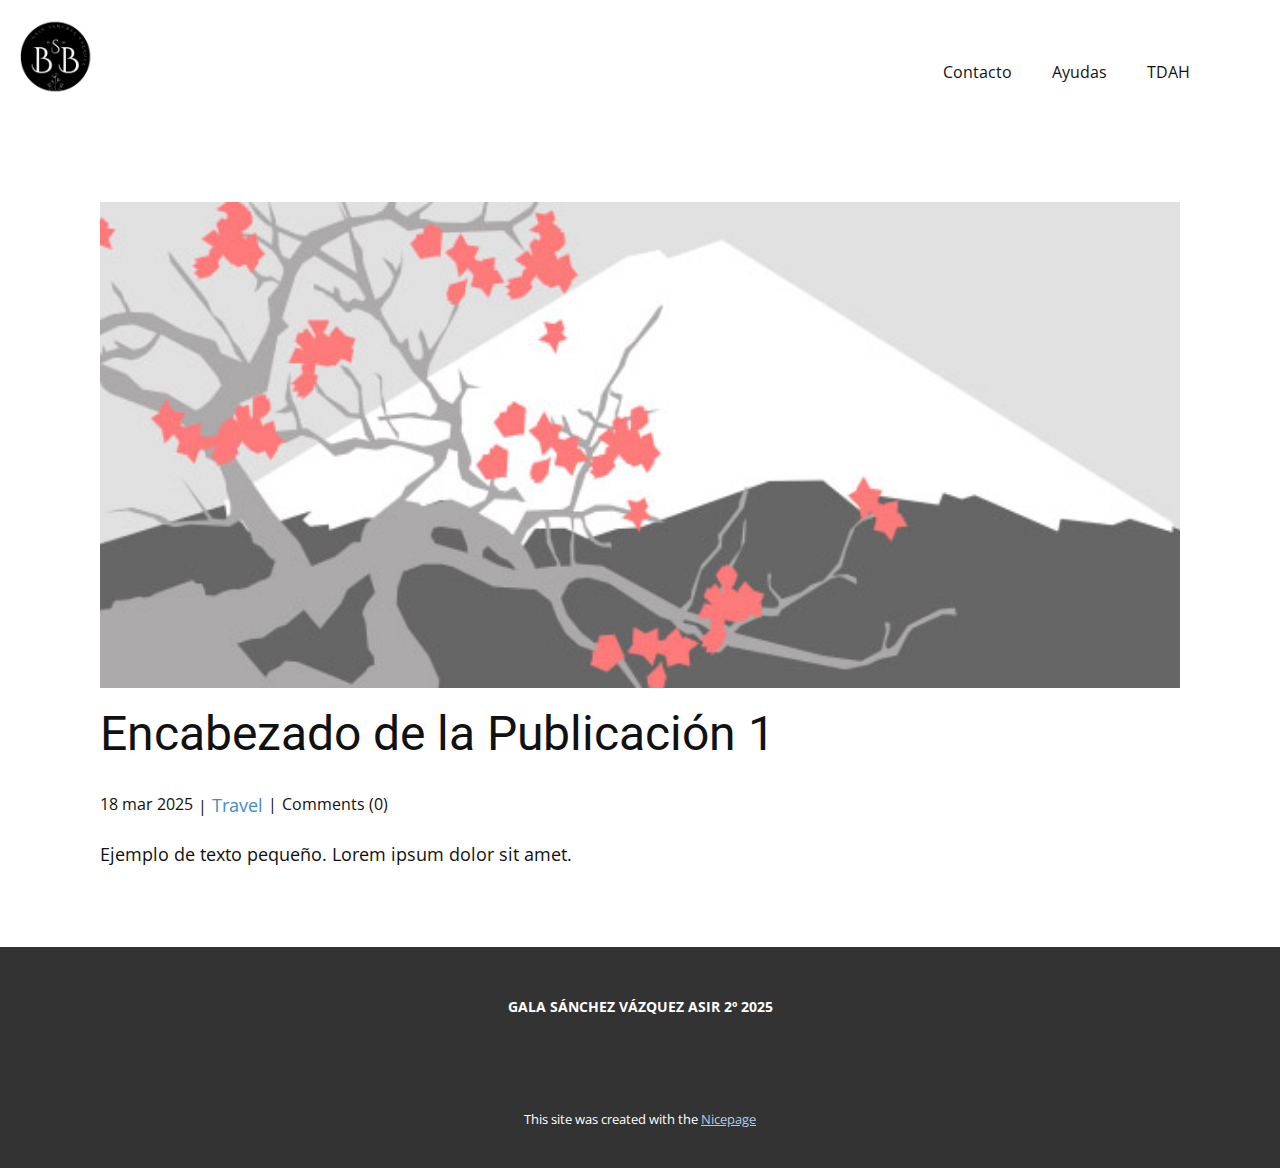
<file: Binario/blog/enviar.html>
<!DOCTYPE html>
<html style="font-size: 16px;" lang="es"><head>
    <meta name="viewport" content="width=device-width, initial-scale=1.0">
    <meta charset="utf-8">
    <meta name="keywords" content="Encabezado de la Publicación 1">
    <meta name="description" content="">
    <title>Encabezado de la Publicación 1</title>
    <link rel="stylesheet" href="../nicepage.css" media="screen">
<link rel="stylesheet" href="../Post-Template.css" media="screen">
    <script class="u-script" type="text/javascript" src="../jquery.js" defer=""></script>
    <script class="u-script" type="text/javascript" src="../nicepage.js" defer=""></script>
    <meta name="generator" content="Nicepage 7.6.2, nicepage.com">
    
    
    
    <link id="u-theme-google-font" rel="stylesheet" href="https://fonts.googleapis.com/css?family=Roboto:100,100i,300,300i,400,400i,500,500i,700,700i,900,900i|Open+Sans:300,300i,400,400i,500,500i,600,600i,700,700i,800,800i">
    <script type="application/ld+json">{
		"@context": "http://schema.org",
		"@type": "Organization",
		"name": "",
		"logo": "images/logotipo.png"
}</script>
    <meta name="theme-color" content="#478ac9">
  <meta data-intl-tel-input-cdn-path="intlTelInput/"></head>
  <body data-path-to-root="./" data-include-products="false" class="u-body u-xl-mode" data-lang="es"><header class="u-clearfix u-header u-valign-top-lg u-valign-top-md u-valign-top-sm u-valign-top-xs u-header" id="header"><a href="#" class="u-image u-logo u-image-1" data-image-width="500" data-image-height="500">
        <img src="../images/logotipo.png" class="u-logo-image u-logo-image-1">
      </a><nav class="u-menu u-menu-one-level u-offcanvas u-menu-1">
        <div class="menu-collapse" style="font-size: 1rem; letter-spacing: 0px;">
          <a class="u-button-style u-custom-left-right-menu-spacing u-custom-padding-bottom u-custom-top-bottom-menu-spacing u-hamburger-link u-nav-link u-text-active-palette-1-base u-text-hover-palette-2-base" href="#">
            <svg class="u-svg-link" viewBox="0 0 24 24"><use xlink:href="#menu-hamburger"></use></svg>
            <svg class="u-svg-content" version="1.1" id="menu-hamburger" viewBox="0 0 16 16" x="0px" y="0px" xmlns:xlink="http://www.w3.org/1999/xlink" xmlns="http://www.w3.org/2000/svg"><g><rect y="1" width="16" height="2"></rect><rect y="7" width="16" height="2"></rect><rect y="13" width="16" height="2"></rect>
</g></svg>
          </a>
        </div>
        <div class="u-custom-menu u-nav-container">
          <ul class="u-nav u-unstyled u-nav-1"><li class="u-nav-item"><a class="u-button-style u-nav-link u-text-active-palette-1-base u-text-hover-palette-2-base" href="../#sec-c034" data-page-id="29169564" style="padding: 10px 20px;">Contacto</a>
</li><li class="u-nav-item"><a class="u-button-style u-nav-link u-text-active-palette-1-base u-text-hover-palette-2-base" href="../#sec-0ddd" data-page-id="29169564" style="padding: 10px 20px;">Ayudas</a>
</li><li class="u-nav-item"><a class="u-button-style u-nav-link u-text-active-palette-1-base u-text-hover-palette-2-base" href="../#sec-b234" data-page-id="29169564" style="padding: 10px 20px;">TDAH</a>
</li></ul>
        </div>
        <div class="u-custom-menu u-nav-container-collapse">
          <div class="u-black u-container-style u-inner-container-layout u-opacity u-opacity-95 u-sidenav">
            <div class="u-inner-container-layout u-sidenav-overflow">
              <div class="u-menu-close"></div>
              <ul class="u-align-center u-nav u-popupmenu-items u-unstyled u-nav-2"><li class="u-nav-item"><a class="u-button-style u-nav-link" href="../#sec-c034" data-page-id="29169564">Contacto</a>
</li><li class="u-nav-item"><a class="u-button-style u-nav-link" href="../#sec-0ddd" data-page-id="29169564">Ayudas</a>
</li><li class="u-nav-item"><a class="u-button-style u-nav-link" href="../#sec-b234" data-page-id="29169564">TDAH</a>
</li></ul>
            </div>
          </div>
          <div class="u-black u-menu-overlay u-opacity u-opacity-70"></div>
        </div>
      </nav></header>
    <section class="u-align-center u-clearfix u-section-1" id="block-1">
      <div class="u-clearfix u-sheet u-valign-middle-md u-valign-middle-sm u-valign-middle-xs u-sheet-1"><!--post_details--><!--post_details_options_json--><!--{"source":""}--><!--/post_details_options_json--><!--blog_post-->
        <div class="u-container-style u-expanded-width u-post-details u-post-details-1">
          <div class="u-container-layout u-valign-middle u-container-layout-1"><!--blog_post_image-->
            <img alt="" class="u-blog-control u-expanded-width u-image u-image-default u-image-1" src="../images/0fd3416c.jpeg"><!--/blog_post_image--><!--blog_post_header-->
            <h2 class="u-blog-control u-text u-text-1">Encabezado de la Publicación 1</h2><!--/blog_post_header--><!--blog_post_metadata-->
            <div class="u-blog-control u-metadata u-metadata-1"><!--blog_post_metadata_date-->
              <span class="u-meta-date u-meta-icon">18 mar 2025</span><!--/blog_post_metadata_date--><!--blog_post_metadata_category-->
              <span class="u-meta-category u-meta-icon"><a href="../blog/blog.html#/blog-1///2">Travel</a></span><!--/blog_post_metadata_category--><!--blog_post_metadata_comments-->
              <span class="u-meta-comments u-meta-icon"><!--blog_post_metadata_comments_content-->Comments (0)<!--/blog_post_metadata_comments_content--></span><!--/blog_post_metadata_comments-->
            </div><!--/blog_post_metadata--><!--blog_post_content-->
            <div class="u-align-justify u-blog-control u-post-content u-text u-text-2 fr-view">
  <p>Ejemplo de texto pequeño. Lorem ipsum dolor sit amet.</p>
  </div><!--/blog_post_content-->
          </div>
        </div><!--/blog_post--><!--/post_details-->
      </div>
    </section>
    
    
    
    <footer class="u-align-center u-clearfix u-container-align-center u-footer u-grey-80 u-footer" id="footer"><div class="u-clearfix u-sheet u-sheet-1">
        <p class="u-small-text u-text u-text-variant u-text-1"><b>GALA SÁNCHEZ VÁZQUEZ ASIR 2º 2025</b>
        </p>
      </div></footer>
    <section class="u-backlink u-clearfix u-grey-80">
      <p class="u-text">
        <span>This site was created with the </span>
        <a class="u-link" href="https://nicepage.com/" target="_blank" rel="nofollow">
          <span>Nicepage</span>
        </a>
      </p>
    </section>
  
</body></html>
</file>
